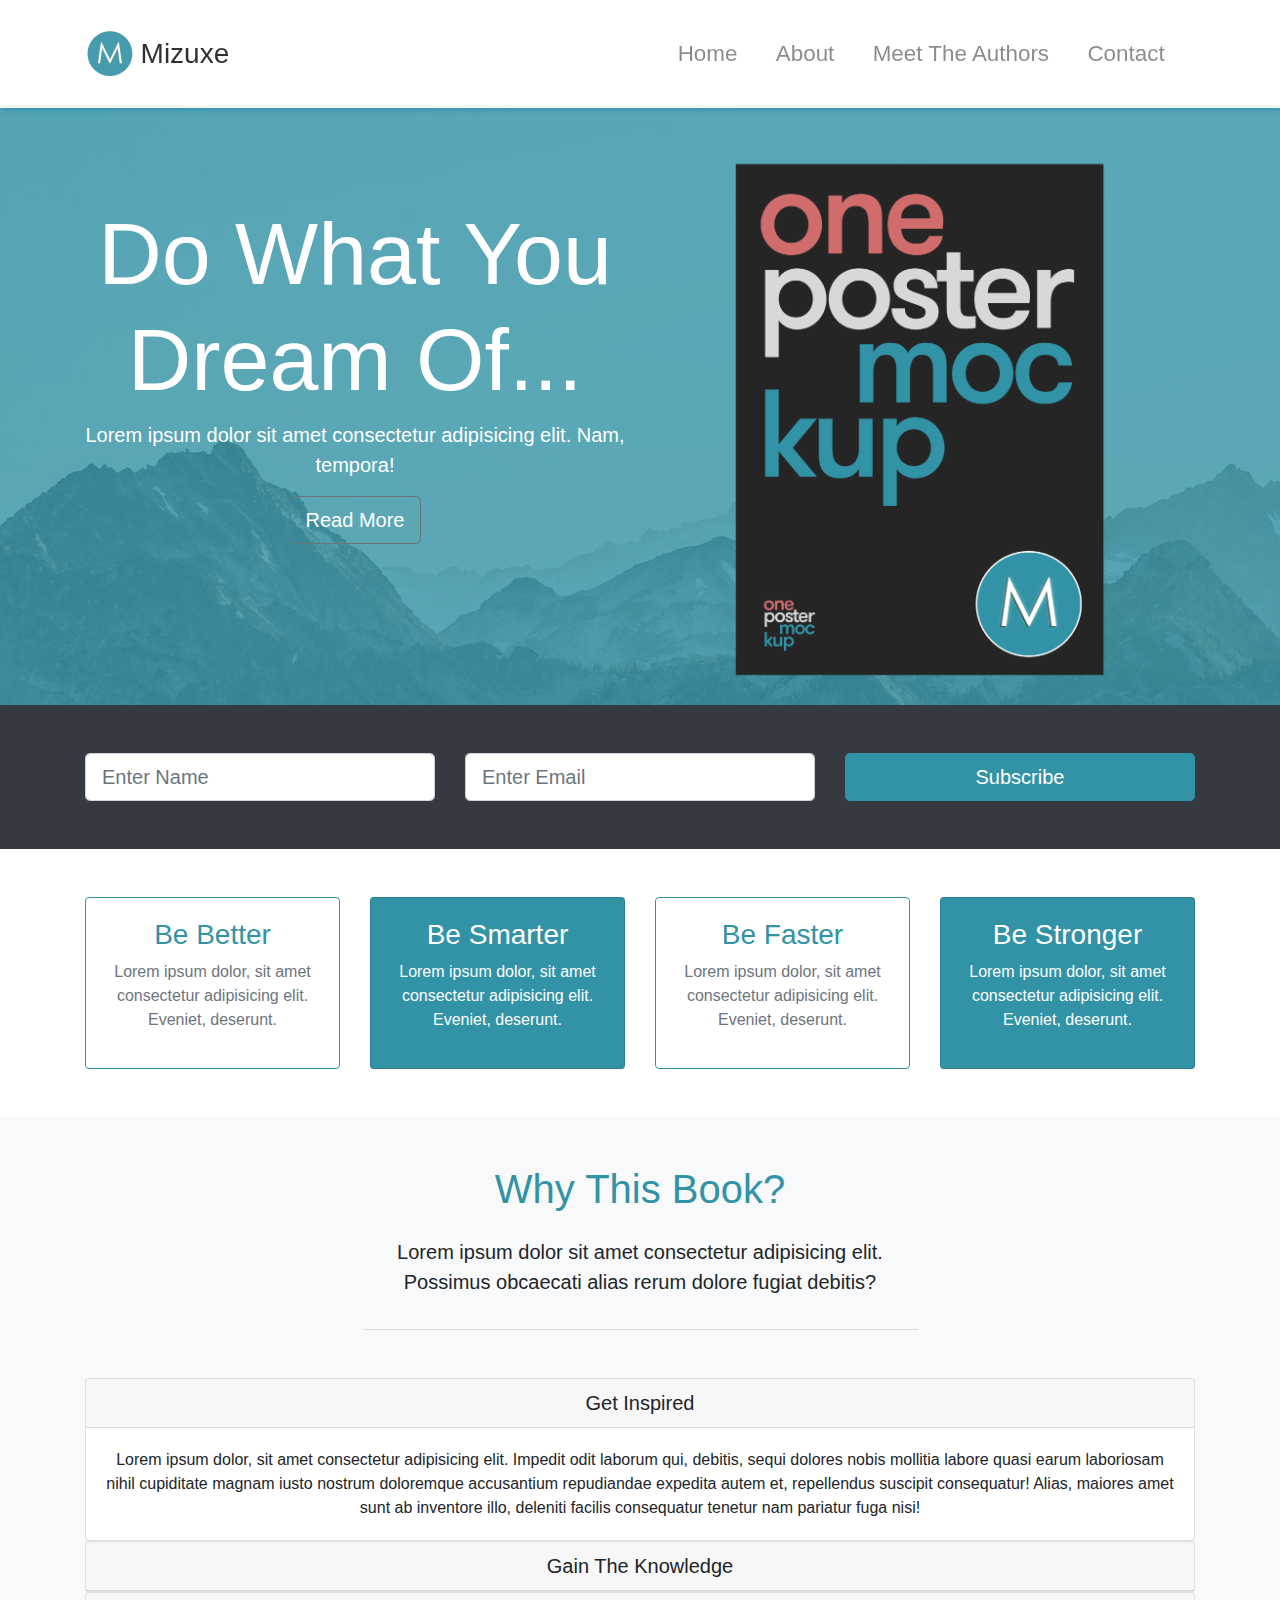
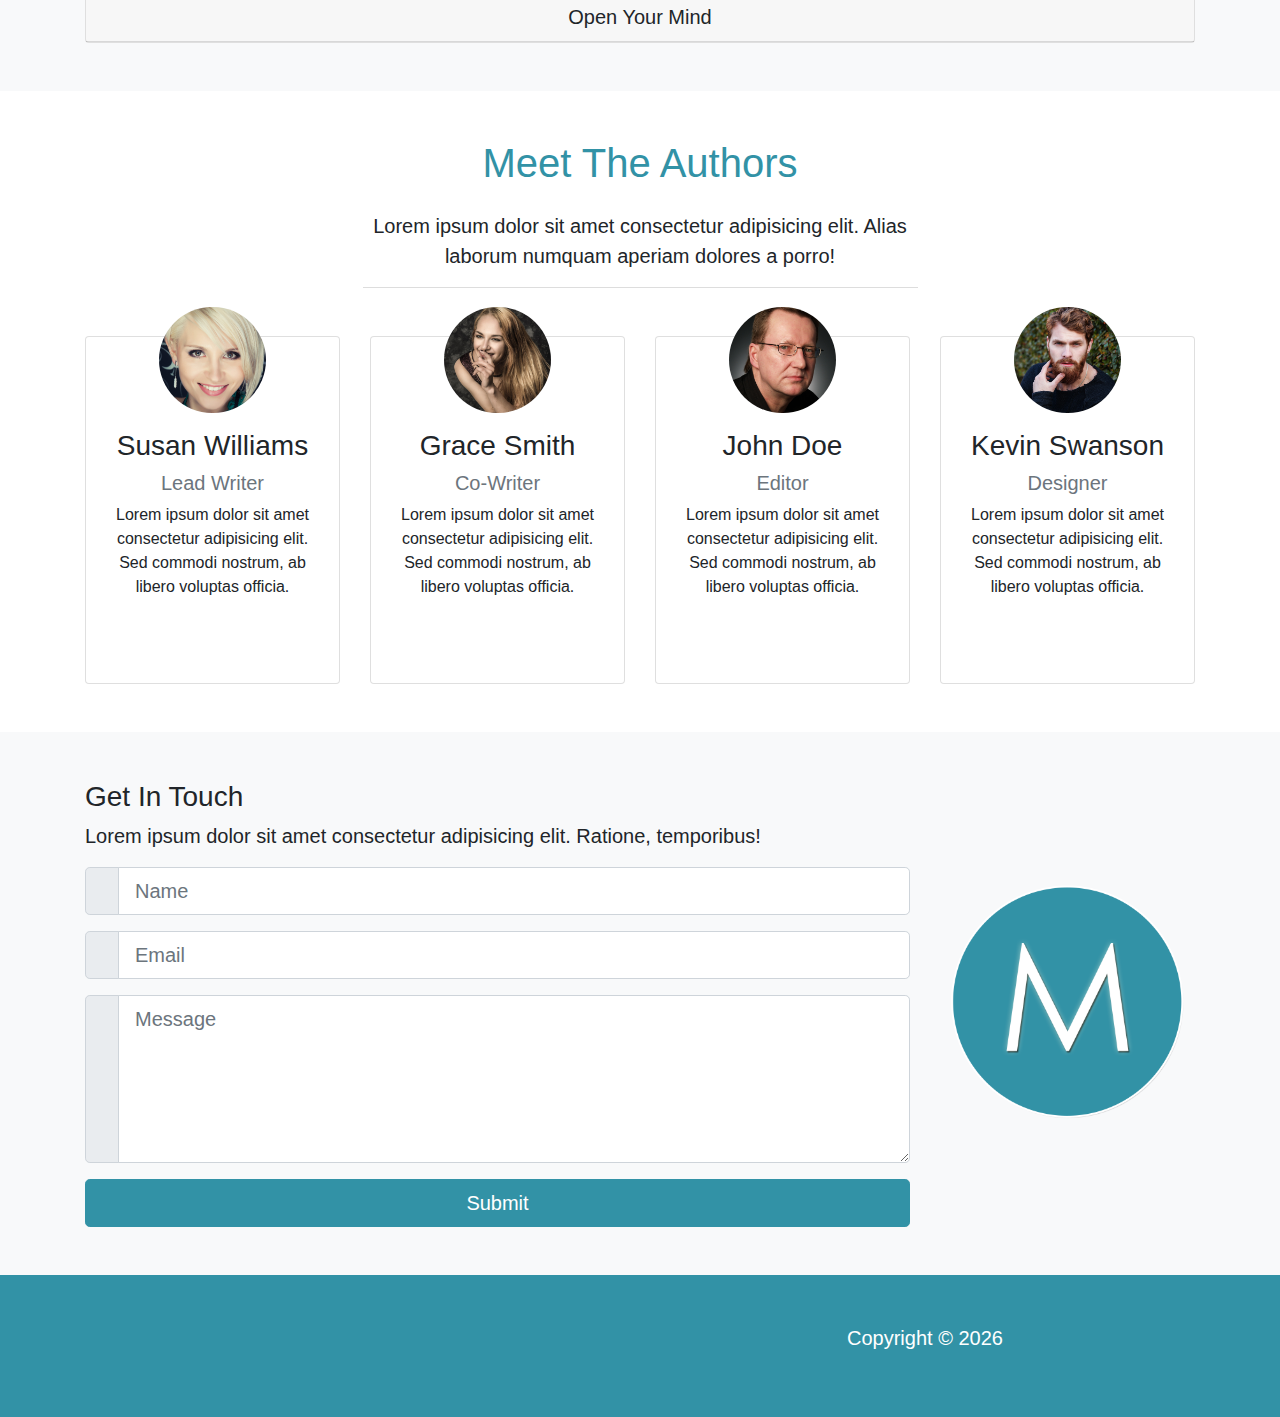
<file: mizuxe/index.html>
<!DOCTYPE html>
<html lang="en">

<head>
  <meta charset="UTF-8">
  <meta name="viewport" content="width=device-width, initial-scale=1.0">
  <meta http-equiv="X-UA-Compatible" content="ie=edge">
  <link rel="stylesheet" href="https://use.fontawesome.com/releases/v5.0.13/css/all.css" integrity="sha384-DNOHZ68U8hZfKXOrtjWvjxusGo9WQnrNx2sqG0tfsghAvtVlRW3tvkXWZh58N9jp"
    crossorigin="anonymous">
  <link rel="stylesheet" href="css/bootstrap.css">
  <link rel="stylesheet" href="css/style.css">
  <title>Bootstrap Theme</title>
</head>

<body id="home" data-spy="scroll" data-target="#main-nav">
  <nav class="navbar navbar-expand-md navbar-light fixed-top py-4" id="main-nav">
    <div class="container">
      <a href="#home" class="navbar-brand">
        <img src="img/mlogo.png" width="50" height="50" alt="">
        <h3 class="d-inline align-middle">Mizuxe</h3>
      </a>
      <button class="navbar-toggler" data-toggle="collapse" data-target="#navbarCollapse">
        <span class="navbar-toggler-icon"></span>
      </button>
      <div class="collapse navbar-collapse" id="navbarCollapse">
        <ul class="navbar-nav ml-auto">
          <li class="nav-item">
            <a href="#home" class="nav-link">Home</a>
          </li>
          <li class="nav-item">
            <a href="#about" class="nav-link">About</a>
          </li>
          <li class="nav-item">
            <a href="#authors" class="nav-link">Meet The Authors</a>
          </li>
          <li class="nav-item">
            <a href="#contact" class="nav-link">Contact</a>
          </li>
        </ul>
      </div>
    </div>
  </nav>

  <!-- SHOWCASE -->
  <section id="showcase" class="py-5">
    <div class="primary-overlay text-white">
      <div class="container">
        <div class="row">
          <div class="col-lg-6 text-center">
            <h1 class="display-2 mt-5 pt-5">
              Do What You Dream Of...
            </h1>
            <p class="lead">Lorem ipsum dolor sit amet consectetur adipisicing elit. Nam, tempora!</p>
            <a href="#" class="btn btn-outline-secondary btn-lg text-white">
              <i class="fas fa-arrow-right"></i> Read More
            </a>
          </div>
          <div class="col-lg-6">
            <img src="img/book.png" alt="" class="img-fluid d-none d-lg-block">
          </div>
        </div>
      </div>
    </div>
  </section>

  <!-- NEWSLETTER -->
  <section id="newsletter" class="bg-dark text-white py-5">
    <div class="container">
      <div class="row">
        <div class="col-md-4">
          <input type="text" class="form-control form-control-lg mb-resp" placeholder="Enter Name">
        </div>
        <div class="col-md-4">
          <input type="email" class="form-control form-control-lg mb-resp" placeholder="Enter Email">
        </div>
        <div class="col-md-4">
          <button class="btn btn-primary btn-lg btn-block">
            <i class="fas fa-envelope-open-o"></i> Subscribe
          </button>
        </div>
      </div>
    </div>
  </section>

  <!-- BOXES -->
  <section id="boxes" class="py-5">
    <div class="container">
      <div class="row">
        <div class="col-md-3">
          <div class="card text-center border-primary mb-resp">
            <div class="card-body">
              <h3 class="text-primary">Be Better</h3>
              <p class="text-muted">Lorem ipsum dolor, sit amet consectetur adipisicing elit. Eveniet, deserunt.</p>
            </div>
          </div>
        </div>
        <div class="col-md-3">
          <div class="card text-center bg-primary text-white mb-resp">
            <div class="card-body">
              <h3>Be Smarter</h3>
              <p>Lorem ipsum dolor, sit amet consectetur adipisicing elit. Eveniet, deserunt.</p>
            </div>
          </div>
        </div>
        <div class="col-md-3">
          <div class="card text-center border-primary mb-resp">
            <div class="card-body">
              <h3 class="text-primary">Be Faster</h3>
              <p class="text-muted">Lorem ipsum dolor, sit amet consectetur adipisicing elit. Eveniet, deserunt.</p>
            </div>
          </div>
        </div>
        <div class="col-md-3">
          <div class="card text-center bg-primary text-white">
            <div class="card-body">
              <h3>Be Stronger</h3>
              <p>Lorem ipsum dolor, sit amet consectetur adipisicing elit. Eveniet, deserunt.</p>
            </div>
          </div>
        </div>
      </div>
    </div>
  </section>

  <!-- ABOUT / WHY SECTION -->
  <section id="about" class="py-5 text-center bg-light">
    <div class="container">
      <div class="row">
        <div class="col">
          <div class="info-header mb-5">
            <h1 class="text-primary pb-3">
              Why This Book?
            </h1>
            <p class="lead pb-3">
              Lorem ipsum dolor sit amet consectetur adipisicing elit. Possimus obcaecati alias rerum dolore fugiat debitis?
            </p>
          </div>

          <!-- ACCORDION -->
          <div id="accordion">
            <div class="card">
              <div class="card-header">
                <h5 class="mb-0">
                  <div href="#collapse1" data-toggle="collapse" data-parent="#accordion">
                    <i class="fas fa-arrow-circle-down"></i> Get Inspired
                  </div>
                </h5>
              </div>

              <div id="collapse1" class="collapse show">
                <div class="card-body">
                  Lorem ipsum dolor, sit amet consectetur adipisicing elit. Impedit odit laborum qui, debitis, sequi dolores nobis mollitia
                  labore quasi earum laboriosam nihil cupiditate magnam iusto nostrum doloremque accusantium repudiandae
                  expedita autem et, repellendus suscipit consequatur! Alias, maiores amet sunt ab inventore illo, deleniti
                  facilis consequatur tenetur nam pariatur fuga nisi!
                </div>
              </div>
            </div>

            <div class="card">
              <div class="card-header">
                <h5 class="mb-0">
                  <div href="#collapse2" data-toggle="collapse" data-parent="#accordion">
                    <i class="fas fa-arrow-circle-down"></i> Gain The Knowledge
                  </div>
                </h5>
              </div>

              <div id="collapse2" class="collapse">
                <div class="card-body">
                  Lorem ipsum dolor, sit amet consectetur adipisicing elit. Impedit odit laborum qui, debitis, sequi dolores nobis mollitia
                  labore quasi earum laboriosam nihil cupiditate magnam iusto nostrum doloremque accusantium repudiandae
                  expedita autem et, repellendus suscipit consequatur! Alias, maiores amet sunt ab inventore illo, deleniti
                  facilis consequatur tenetur nam pariatur fuga nisi!
                </div>
              </div>
            </div>

            <div class="card">
              <div class="card-header">
                <h5 class="mb-0">
                  <div href="#collapse3" data-toggle="collapse" data-parent="#accordion">
                    <i class="fas fa-arrow-circle-down"></i> Open Your Mind
                  </div>
                </h5>
              </div>

              <div id="collapse3" class="collapse">
                <div class="card-body">
                  Lorem ipsum dolor, sit amet consectetur adipisicing elit. Impedit odit laborum qui, debitis, sequi dolores nobis mollitia
                  labore quasi earum laboriosam nihil cupiditate magnam iusto nostrum doloremque accusantium repudiandae
                  expedita autem et, repellendus suscipit consequatur! Alias, maiores amet sunt ab inventore illo, deleniti
                  facilis consequatur tenetur nam pariatur fuga nisi!
                </div>
              </div>
            </div>
          </div>
        </div>
      </div>
    </div>
  </section>

  <!-- AUTHORS -->
  <section id="authors" class="my-5 text-center">
    <div class="container">
      <div class="row">
        <div class="col">
          <div class="info-header mb-5">
            <h1 class="text-primary pb-3">
              Meet The Authors
            </h1>
            <p class="lead">
              Lorem ipsum dolor sit amet consectetur adipisicing elit. Alias laborum numquam aperiam dolores a porro!
            </p>
          </div>
        </div>
      </div>

      <div class="row">
        <div class="col-lg-3 col-md-6">
          <div class="card">
            <div class="card-body">
              <img src="img/person1.jpg" alt="" class="img-fluid rounded-circle w-50 mb-3">
              <h3>Susan Williams</h3>
              <h5 class="text-muted">Lead Writer</h5>
              <p>Lorem ipsum dolor sit amet consectetur adipisicing elit. Sed commodi nostrum, ab libero voluptas officia.</p>
              <div class="d-flex justify-content-center">
                <div class="p-4">
                  <a href="http://facebook.com">
                    <i class="fab fa-facebook"></i>
                  </a>
                </div>
                <div class="p-4">
                  <a href="http://twitter.com">
                    <i class="fab fa-twitter"></i>
                  </a>
                </div>
                <div class="p-4">
                  <a href="http://instagram.com">
                    <i class="fab fa-instagram"></i>
                  </a>
                </div>

              </div>
            </div>
          </div>
        </div>

        <div class="col-lg-3 col-md-6">
          <div class="card">
            <div class="card-body">
              <img src="img/person2.jpg" alt="" class="img-fluid rounded-circle w-50 mb-3">
              <h3>Grace Smith</h3>
              <h5 class="text-muted">Co-Writer</h5>
              <p>Lorem ipsum dolor sit amet consectetur adipisicing elit. Sed commodi nostrum, ab libero voluptas officia.</p>
              <div class="d-flex justify-content-center">
                <div class="p-4">
                  <a href="http://facebook.com">
                    <i class="fab fa-facebook"></i>
                  </a>
                </div>
                <div class="p-4">
                  <a href="http://twitter.com">
                    <i class="fab fa-twitter"></i>
                  </a>
                </div>
                <div class="p-4">
                  <a href="http://instagram.com">
                    <i class="fab fa-instagram"></i>
                  </a>
                </div>

              </div>
            </div>
          </div>
        </div>

        <div class="col-lg-3 col-md-6">
          <div class="card">
            <div class="card-body">
              <img src="img/person3.jpg" alt="" class="img-fluid rounded-circle w-50 mb-3">
              <h3>John Doe</h3>
              <h5 class="text-muted">Editor</h5>
              <p>Lorem ipsum dolor sit amet consectetur adipisicing elit. Sed commodi nostrum, ab libero voluptas officia.</p>
              <div class="d-flex justify-content-center">
                <div class="p-4">
                  <a href="http://facebook.com">
                    <i class="fab fa-facebook"></i>
                  </a>
                </div>
                <div class="p-4">
                  <a href="http://twitter.com">
                    <i class="fab fa-twitter"></i>
                  </a>
                </div>
                <div class="p-4">
                  <a href="http://instagram.com">
                    <i class="fab fa-instagram"></i>
                  </a>
                </div>

              </div>
            </div>
          </div>
        </div>

        <div class="col-lg-3 col-md-6">
          <div class="card">
            <div class="card-body">
              <img src="img/person4.jpg" alt="" class="img-fluid rounded-circle w-50 mb-3">
              <h3>Kevin Swanson</h3>
              <h5 class="text-muted">Designer</h5>
              <p>Lorem ipsum dolor sit amet consectetur adipisicing elit. Sed commodi nostrum, ab libero voluptas officia.</p>
              <div class="d-flex justify-content-center">
                <div class="p-4">
                  <a href="http://facebook.com">
                    <i class="fab fa-facebook"></i>
                  </a>
                </div>
                <div class="p-4">
                  <a href="http://twitter.com">
                    <i class="fab fa-twitter"></i>
                  </a>
                </div>
                <div class="p-4">
                  <a href="http://instagram.com">
                    <i class="fab fa-instagram"></i>
                  </a>
                </div>

              </div>
            </div>
          </div>
        </div>
      </div>
    </div>
  </section>

  <!-- CONTACT -->
  <section id="contact" class="bg-light py-5">
    <div class="container">
      <div class="row">
        <div class="col-lg-9">
          <h3>Get In Touch</h3>
          <p class="lead">Lorem ipsum dolor sit amet consectetur adipisicing elit. Ratione, temporibus!</p>
          <form>
            <div class="input-group input-group-lg mb-3">
              <div class="input-group-prepend">
                <span class="input-group-text">
                  <i class="fas fa-user"></i>
                </span>
              </div>
              <input type="text" class="form-control" placeholder="Name">
            </div>

            <div class="input-group input-group-lg mb-3">
              <div class="input-group-prepend">
                <span class="input-group-text">
                  <i class="fas fa-envelope"></i>
                </span>
              </div>
              <input type="text" class="form-control" placeholder="Email">
            </div>

            <div class="input-group input-group-lg mb-3">
              <div class="input-group-prepend">
                <span class="input-group-text">
                  <i class="fas fa-pencil-alt"></i>
                </span>
              </div>
              <textarea class="form-control" placeholder="Message" rows="5"></textarea>
            </div>

            <input type="submit" value="Submit" class="btn btn-primary btn-block btn-lg">
          </form>
        </div>

        <div class="col-lg-3 align-self-center">
          <img src="img/mlogo.png" alt="" class="img-fluid">
        </div>
      </div>
    </div>
  </section>

  <!-- FOOTER -->
  <footer id="main-footer" class="py-5 bg-primary text-white">
    <div class="container">
      <div class="row text-center">
        <div class="col-md-6 ml-auto">
          <p class="lead">
            Copyright &copy;
            <span id="year"></span>
          </p>
        </div>
      </div>
    </div>
  </footer>


  <script src="http://code.jquery.com/jquery-3.3.1.min.js" integrity="sha256-FgpCb/KJQlLNfOu91ta32o/NMZxltwRo8QtmkMRdAu8="
    crossorigin="anonymous"></script>
  <script src="https://cdnjs.cloudflare.com/ajax/libs/popper.js/1.14.3/umd/popper.min.js" integrity="sha384-ZMP7rVo3mIykV+2+9J3UJ46jBk0WLaUAdn689aCwoqbBJiSnjAK/l8WvCWPIPm49"
    crossorigin="anonymous"></script>
  <script src="https://stackpath.bootstrapcdn.com/bootstrap/4.1.1/js/bootstrap.min.js" integrity="sha384-smHYKdLADwkXOn1EmN1qk/HfnUcbVRZyYmZ4qpPea6sjB/pTJ0euyQp0Mk8ck+5T"
    crossorigin="anonymous"></script>

  <script>
    // Get the current year for the copyright
    $('#year').text(new Date().getFullYear());

    // Init Scrollspy
    $('body').scrollspy({ target: '#main-nav' });

    // Smooth Scrolling
    $("#main-nav a").on('click', function (event) {
      if (this.hash !== "") {
        event.preventDefault();

        const hash = this.hash;

        $('html, body').animate({
          scrollTop: $(hash).offset().top
        }, 800, function () {

          window.location.hash = hash;
        });
      }
    });
  </script>
</body>

</html>
</file>
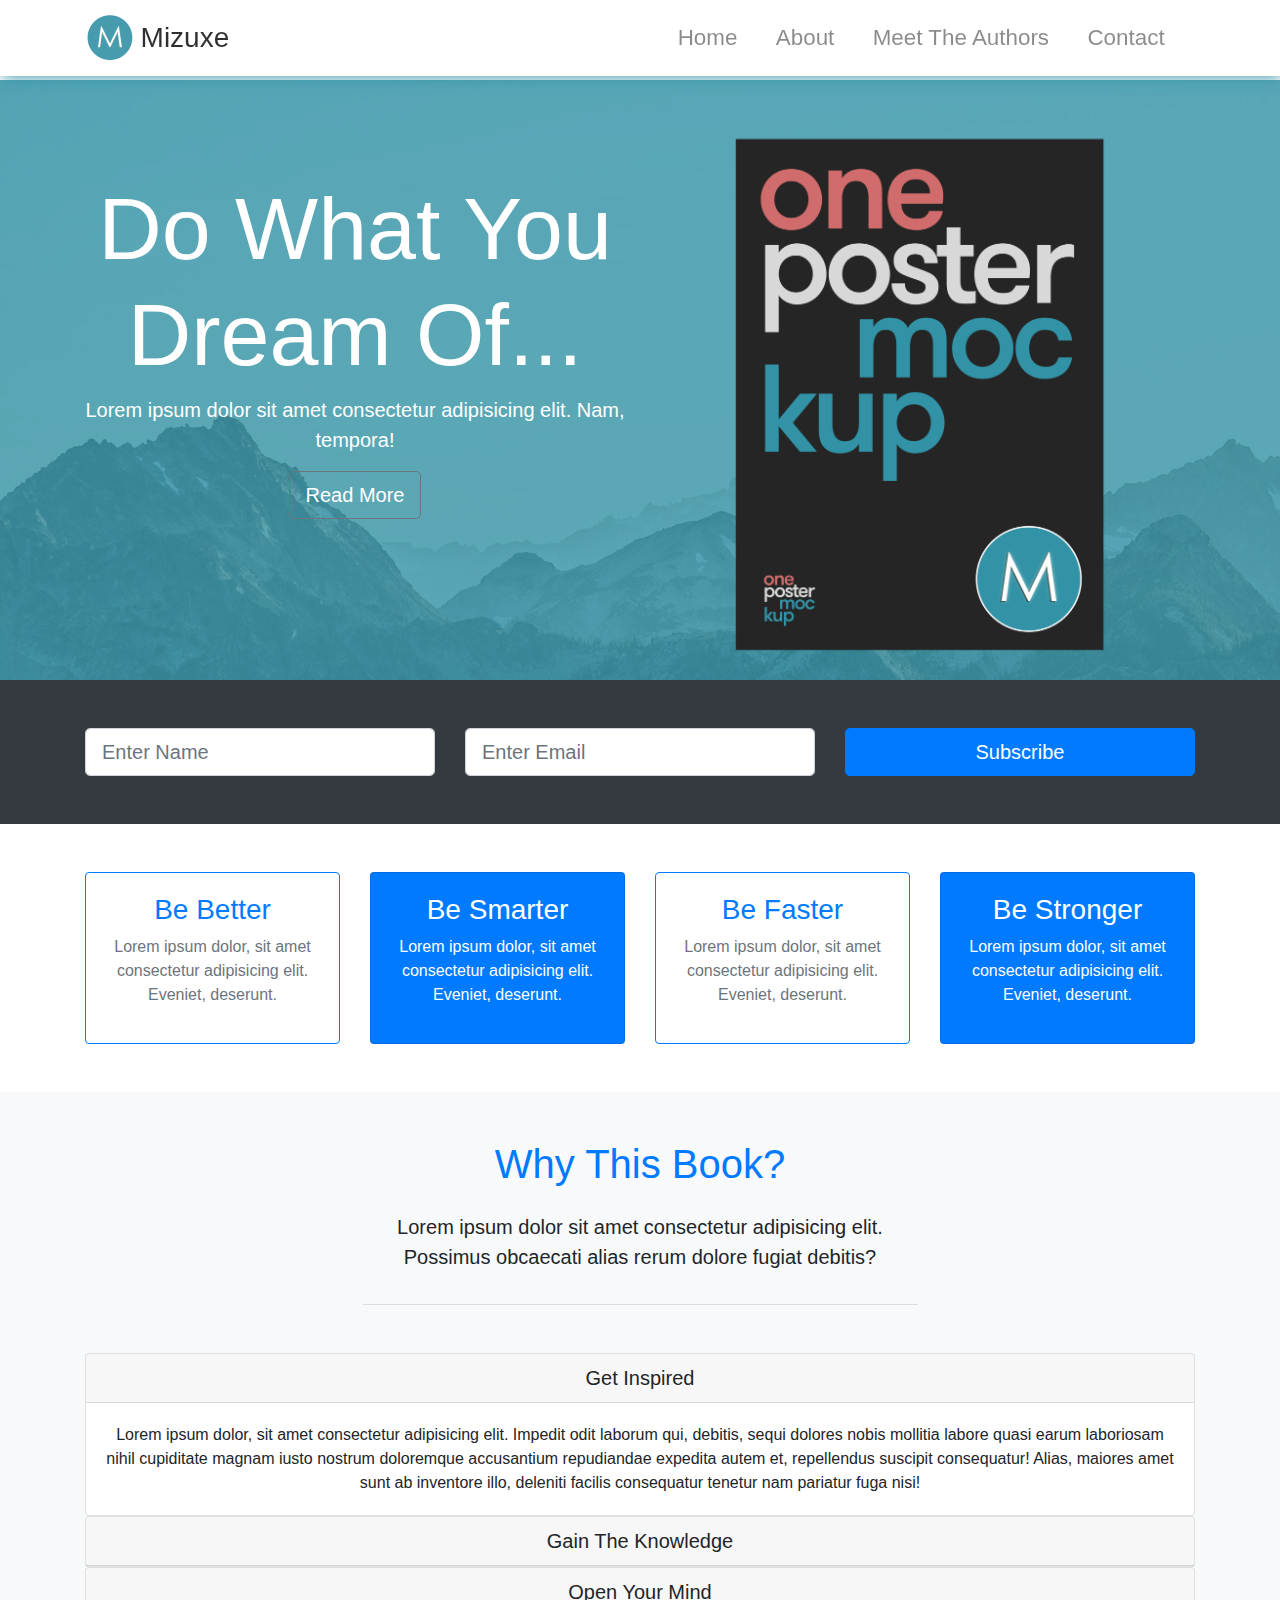
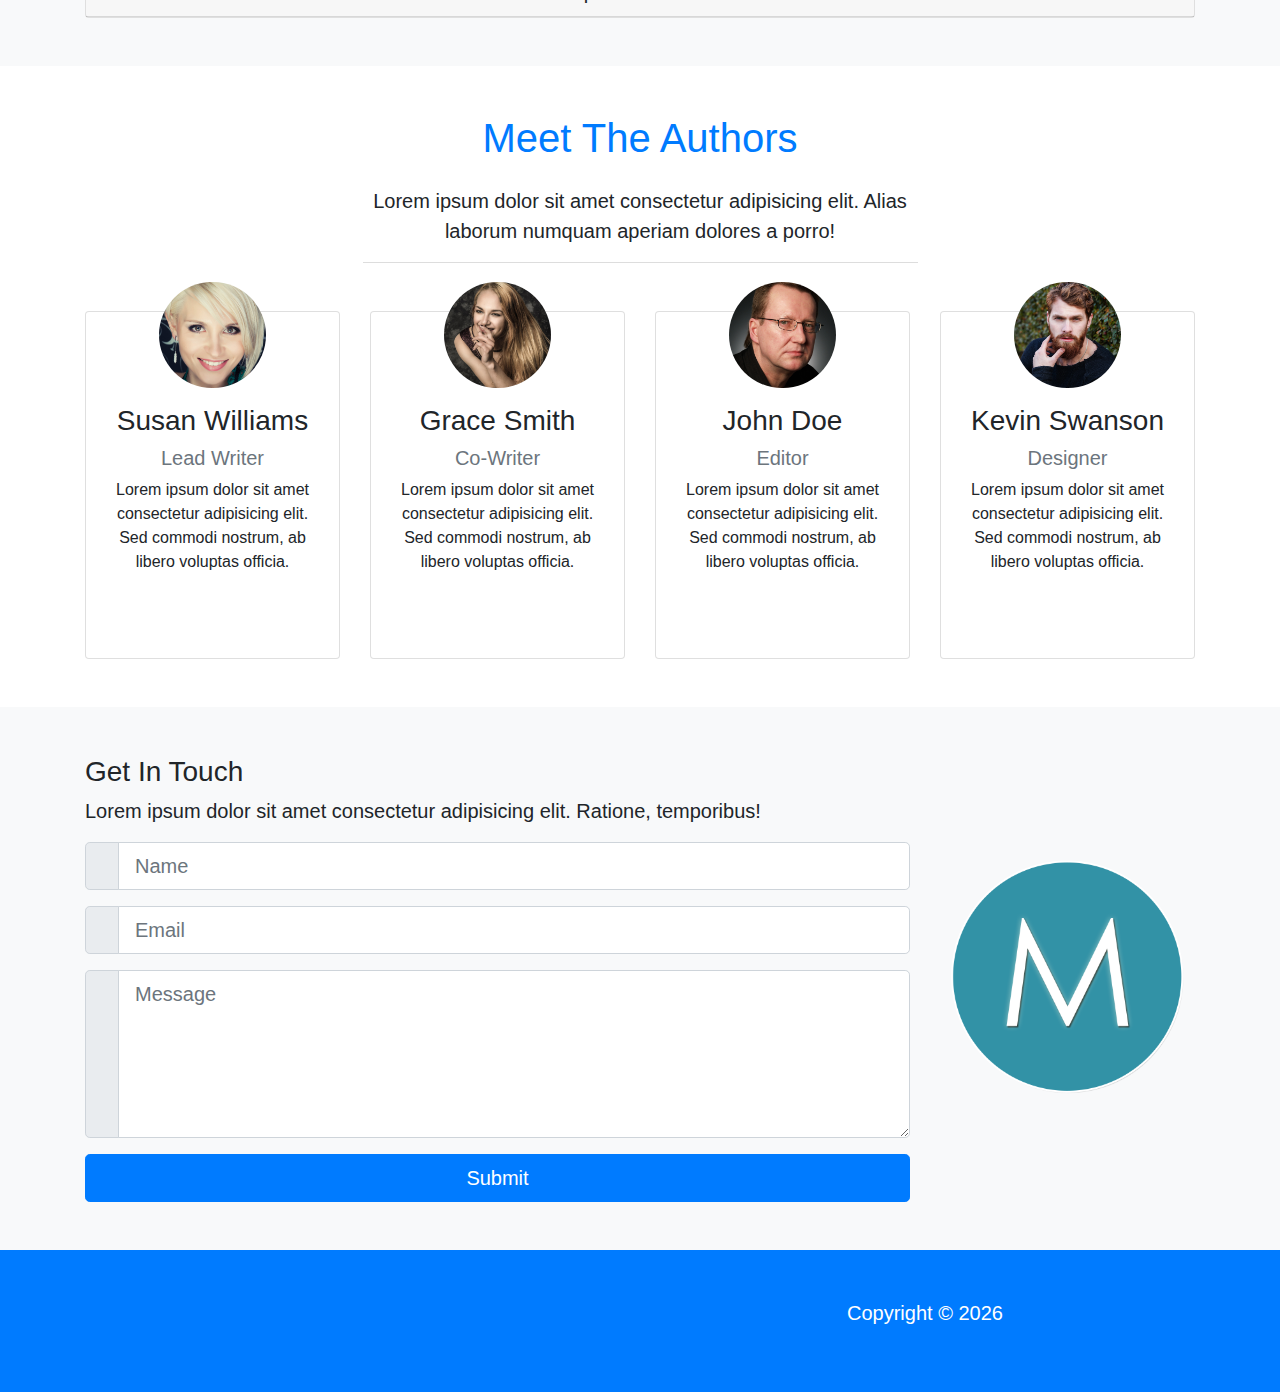
<file: mizuxe_learn/index.html>
<!DOCTYPE html>
<html lang="en">
  <head>
    <meta charset="UTF-8" />
    <meta name="viewport" content="width=device-width, initial-scale=1.0" />
    <meta http-equiv="X-UA-Compatible" content="ie=edge" />
    <link
      rel="stylesheet"
      href="https://use.fontawesome.com/releases/v5.0.13/css/all.css"
      integrity="sha384-DNOHZ68U8hZfKXOrtjWvjxusGo9WQnrNx2sqG0tfsghAvtVlRW3tvkXWZh58N9jp"
      crossorigin="anonymous"
    />
    <link rel="stylesheet" href="css/bootstrap.css" />
    <link rel="stylesheet" href="css/style.css" />
    <title>Bootstrap Theme</title>
  </head>

  <body id="home" data-spy="scroll" data-target="#main-nav">
    <nav class="navbar navbar-expand-md navbar-light fixed-top " id="main-nav">
      <div class="container">
        <a href="#home" class="navbar-brand">
          <img src="img/mlogo.png" width="50" height="50" alt="" />
          <h3 class="d-inline align-middle">Mizuxe</h3>
        </a>
        <button
          class="navbar-toggler"
          data-toggle="collapse"
          data-target="#navbarCollapse"
        >
          <span class="navbar-toggler-icon"></span>
        </button>
        <div class="collapse navbar-collapse" id="navbarCollapse">
          <ul class="navbar-nav ml-auto">
            <li class="nav-item">
              <a href="#home" class="nav-link">Home</a>
            </li>
            <li class="nav-item">
              <a href="#about" class="nav-link">About</a>
            </li>
            <li class="nav-item">
              <a href="#authors" class="nav-link">Meet The Authors</a>
            </li>
            <li class="nav-item">
              <a href="#contact" class="nav-link">Contact</a>
            </li>
          </ul>
        </div>
      </div>
    </nav>

    <!-- SHOWCASE -->
    <section id="showcase" class="py-5">
      <div class="primary-overlay text-white">
        <div class="container">
          <div class="row">
            <div class="col-lg-6 text-center">
              <h1 class="display-2 mt-5 pt-5">
                Do What You Dream Of...
              </h1>
              <p class="lead">
                Lorem ipsum dolor sit amet consectetur adipisicing elit. Nam,
                tempora!
              </p>
              <a href="#" class="btn btn-outline-secondary btn-lg text-white">
                <i class="fas fa-arrow-right"></i> Read More
              </a>
            </div>
            <div class="col-lg-6">
              <img
                src="img/book.png"
                alt=""
                class="img-fluid d-none d-lg-block"
              />
            </div>
          </div>
        </div>
      </div>
    </section>

    <!-- NEWSLETTER -->
    <section id="newsletter" class="bg-dark text-white py-5">
      <div class="container">
        <div class="row">
          <div class="col-md-4">
            <input
              type="text"
              class="form-control form-control-lg mb-resp"
              placeholder="Enter Name"
            />
          </div>
          <div class="col-md-4">
            <input
              type="email"
              class="form-control form-control-lg mb-resp"
              placeholder="Enter Email"
            />
          </div>
          <div class="col-md-4">
            <button class="btn btn-primary btn-lg btn-block">
              <i class="fas fa-envelope-open-o"></i> Subscribe
            </button>
          </div>
        </div>
      </div>
    </section>

    <!-- BOXES -->
    <section id="boxes" class="py-5">
      <div class="container">
        <div class="row">
          <div class="col-md-3">
            <div class="card text-center border-primary mb-resp">
              <div class="card-body">
                <h3 class="text-primary">Be Better</h3>
                <p class="text-muted">
                  Lorem ipsum dolor, sit amet consectetur adipisicing elit.
                  Eveniet, deserunt.
                </p>
              </div>
            </div>
          </div>
          <div class="col-md-3">
            <div class="card text-center bg-primary text-white mb-resp">
              <div class="card-body">
                <h3>Be Smarter</h3>
                <p>
                  Lorem ipsum dolor, sit amet consectetur adipisicing elit.
                  Eveniet, deserunt.
                </p>
              </div>
            </div>
          </div>
          <div class="col-md-3">
            <div class="card text-center border-primary mb-resp">
              <div class="card-body">
                <h3 class="text-primary">Be Faster</h3>
                <p class="text-muted">
                  Lorem ipsum dolor, sit amet consectetur adipisicing elit.
                  Eveniet, deserunt.
                </p>
              </div>
            </div>
          </div>
          <div class="col-md-3">
            <div class="card text-center bg-primary text-white">
              <div class="card-body">
                <h3>Be Stronger</h3>
                <p>
                  Lorem ipsum dolor, sit amet consectetur adipisicing elit.
                  Eveniet, deserunt.
                </p>
              </div>
            </div>
          </div>
        </div>
      </div>
    </section>

    <!-- ABOUT / WHY SECTION -->
    <section id="about" class="py-5 text-center bg-light">
      <div class="container">
        <div class="row">
          <div class="col">
            <div class="info-header mb-5">
              <h1 class="text-primary pb-3">
                Why This Book?
              </h1>
              <p class="lead pb-3">
                Lorem ipsum dolor sit amet consectetur adipisicing elit.
                Possimus obcaecati alias rerum dolore fugiat debitis?
              </p>
            </div>

            <!-- ACCORDION -->
            <div id="accordion">
              <div class="card">
                <div class="card-header">
                  <h5 class="mb-0">
                    <div
                      href="#collapse1"
                      data-toggle="collapse"
                      data-parent="#accordion"
                    >
                      <i class="fas fa-arrow-circle-down"></i> Get Inspired
                    </div>
                  </h5>
                </div>

                <div id="collapse1" class="collapse show">
                  <div class="card-body">
                    Lorem ipsum dolor, sit amet consectetur adipisicing elit.
                    Impedit odit laborum qui, debitis, sequi dolores nobis
                    mollitia labore quasi earum laboriosam nihil cupiditate
                    magnam iusto nostrum doloremque accusantium repudiandae
                    expedita autem et, repellendus suscipit consequatur! Alias,
                    maiores amet sunt ab inventore illo, deleniti facilis
                    consequatur tenetur nam pariatur fuga nisi!
                  </div>
                </div>
              </div>

              <div class="card">
                <div class="card-header">
                  <h5 class="mb-0">
                    <div
                      href="#collapse2"
                      data-toggle="collapse"
                      data-parent="#accordion"
                    >
                      <i class="fas fa-arrow-circle-down"></i> Gain The
                      Knowledge
                    </div>
                  </h5>
                </div>

                <div id="collapse2" class="collapse">
                  <div class="card-body">
                    Lorem ipsum dolor, sit amet consectetur adipisicing elit.
                    Impedit odit laborum qui, debitis, sequi dolores nobis
                    mollitia labore quasi earum laboriosam nihil cupiditate
                    magnam iusto nostrum doloremque accusantium repudiandae
                    expedita autem et, repellendus suscipit consequatur! Alias,
                    maiores amet sunt ab inventore illo, deleniti facilis
                    consequatur tenetur nam pariatur fuga nisi!
                  </div>
                </div>
              </div>

              <div class="card">
                <div class="card-header">
                  <h5 class="mb-0">
                    <div
                      href="#collapse3"
                      data-toggle="collapse"
                      data-parent="#accordion"
                    >
                      <i class="fas fa-arrow-circle-down"></i> Open Your Mind
                    </div>
                  </h5>
                </div>

                <div id="collapse3" class="collapse">
                  <div class="card-body">
                    Lorem ipsum dolor, sit amet consectetur adipisicing elit.
                    Impedit odit laborum qui, debitis, sequi dolores nobis
                    mollitia labore quasi earum laboriosam nihil cupiditate
                    magnam iusto nostrum doloremque accusantium repudiandae
                    expedita autem et, repellendus suscipit consequatur! Alias,
                    maiores amet sunt ab inventore illo, deleniti facilis
                    consequatur tenetur nam pariatur fuga nisi!
                  </div>
                </div>
              </div>
            </div>
          </div>
        </div>
      </div>
    </section>

    <!-- AUTHORS -->
    <section id="authors" class="my-5 text-center">
      <div class="container">
        <div class="row">
          <div class="col">
            <div class="info-header mb-5">
              <h1 class="text-primary pb-3">
                Meet The Authors
              </h1>
              <p class="lead">
                Lorem ipsum dolor sit amet consectetur adipisicing elit. Alias
                laborum numquam aperiam dolores a porro!
              </p>
            </div>
          </div>
        </div>

        <div class="row">
          <div class="col-lg-3 col-md-6">
            <div class="card">
              <div class="card-body">
                <img
                  src="img/person1.jpg"
                  alt=""
                  class="img-fluid rounded-circle w-50 mb-3"
                />
                <h3>Susan Williams</h3>
                <h5 class="text-muted">Lead Writer</h5>
                <p>
                  Lorem ipsum dolor sit amet consectetur adipisicing elit. Sed
                  commodi nostrum, ab libero voluptas officia.
                </p>
                <div class="d-flex justify-content-center">
                  <div class="p-4">
                    <a href="http://facebook.com">
                      <i class="fab fa-facebook"></i>
                    </a>
                  </div>
                  <div class="p-4">
                    <a href="http://twitter.com">
                      <i class="fab fa-twitter"></i>
                    </a>
                  </div>
                  <div class="p-4">
                    <a href="http://instagram.com">
                      <i class="fab fa-instagram"></i>
                    </a>
                  </div>
                </div>
              </div>
            </div>
          </div>

          <div class="col-lg-3 col-md-6">
            <div class="card">
              <div class="card-body">
                <img
                  src="img/person2.jpg"
                  alt=""
                  class="img-fluid rounded-circle w-50 mb-3"
                />
                <h3>Grace Smith</h3>
                <h5 class="text-muted">Co-Writer</h5>
                <p>
                  Lorem ipsum dolor sit amet consectetur adipisicing elit. Sed
                  commodi nostrum, ab libero voluptas officia.
                </p>
                <div class="d-flex justify-content-center">
                  <div class="p-4">
                    <a href="http://facebook.com">
                      <i class="fab fa-facebook"></i>
                    </a>
                  </div>
                  <div class="p-4">
                    <a href="http://twitter.com">
                      <i class="fab fa-twitter"></i>
                    </a>
                  </div>
                  <div class="p-4">
                    <a href="http://instagram.com">
                      <i class="fab fa-instagram"></i>
                    </a>
                  </div>
                </div>
              </div>
            </div>
          </div>

          <div class="col-lg-3 col-md-6">
            <div class="card">
              <div class="card-body">
                <img
                  src="img/person3.jpg"
                  alt=""
                  class="img-fluid rounded-circle w-50 mb-3"
                />
                <h3>John Doe</h3>
                <h5 class="text-muted">Editor</h5>
                <p>
                  Lorem ipsum dolor sit amet consectetur adipisicing elit. Sed
                  commodi nostrum, ab libero voluptas officia.
                </p>
                <div class="d-flex justify-content-center">
                  <div class="p-4">
                    <a href="http://facebook.com">
                      <i class="fab fa-facebook"></i>
                    </a>
                  </div>
                  <div class="p-4">
                    <a href="http://twitter.com">
                      <i class="fab fa-twitter"></i>
                    </a>
                  </div>
                  <div class="p-4">
                    <a href="http://instagram.com">
                      <i class="fab fa-instagram"></i>
                    </a>
                  </div>
                </div>
              </div>
            </div>
          </div>

          <div class="col-lg-3 col-md-6">
            <div class="card">
              <div class="card-body">
                <img
                  src="img/person4.jpg"
                  alt=""
                  class="img-fluid rounded-circle w-50 mb-3"
                />
                <h3>Kevin Swanson</h3>
                <h5 class="text-muted">Designer</h5>
                <p>
                  Lorem ipsum dolor sit amet consectetur adipisicing elit. Sed
                  commodi nostrum, ab libero voluptas officia.
                </p>
                <div class="d-flex justify-content-center">
                  <div class="p-4">
                    <a href="http://facebook.com">
                      <i class="fab fa-facebook"></i>
                    </a>
                  </div>
                  <div class="p-4">
                    <a href="http://twitter.com">
                      <i class="fab fa-twitter"></i>
                    </a>
                  </div>
                  <div class="p-4">
                    <a href="http://instagram.com">
                      <i class="fab fa-instagram"></i>
                    </a>
                  </div>
                </div>
              </div>
            </div>
          </div>
        </div>
      </div>
    </section>

    <!-- CONTACT -->
    <section id="contact" class="bg-light py-5">
      <div class="container">
        <div class="row">
          <div class="col-lg-9">
            <h3>Get In Touch</h3>
            <p class="lead">
              Lorem ipsum dolor sit amet consectetur adipisicing elit. Ratione,
              temporibus!
            </p>
            <form>
              <div class="input-group input-group-lg mb-3">
                <div class="input-group-prepend">
                  <span class="input-group-text">
                    <i class="fas fa-user"></i>
                  </span>
                </div>
                <input type="text" class="form-control" placeholder="Name" />
              </div>

              <div class="input-group input-group-lg mb-3">
                <div class="input-group-prepend">
                  <span class="input-group-text">
                    <i class="fas fa-envelope"></i>
                  </span>
                </div>
                <input type="text" class="form-control" placeholder="Email" />
              </div>

              <div class="input-group input-group-lg mb-3">
                <div class="input-group-prepend">
                  <span class="input-group-text">
                    <i class="fas fa-pencil-alt"></i>
                  </span>
                </div>
                <textarea
                  class="form-control"
                  placeholder="Message"
                  rows="5"
                ></textarea>
              </div>

              <input
                type="submit"
                value="Submit"
                class="btn btn-primary btn-block btn-lg"
              />
            </form>
          </div>

          <div class="col-lg-3 align-self-center">
            <img src="img/mlogo.png" alt="" class="img-fluid" />
          </div>
        </div>
      </div>
    </section>
    <!-- FOOTER -->
    <footer id="main-footer" class="py-5 bg-primary text-white">
      <div class="container">
        <div class="row text-center">
          <div class="col-md-6 ml-auto">
            <p class="lead">
              Copyright &copy;
              <span id="year"></span>
            </p>
          </div>
        </div>
      </div>
    </footer>

    <script
      src="http://code.jquery.com/jquery-3.3.1.min.js"
      integrity="sha256-FgpCb/KJQlLNfOu91ta32o/NMZxltwRo8QtmkMRdAu8="
      crossorigin="anonymous"
    ></script>
    <script
      src="https://cdnjs.cloudflare.com/ajax/libs/popper.js/1.14.3/umd/popper.min.js"
      integrity="sha384-ZMP7rVo3mIykV+2+9J3UJ46jBk0WLaUAdn689aCwoqbBJiSnjAK/l8WvCWPIPm49"
      crossorigin="anonymous"
    ></script>
    <script
      src="https://stackpath.bootstrapcdn.com/bootstrap/4.1.1/js/bootstrap.min.js"
      integrity="sha384-smHYKdLADwkXOn1EmN1qk/HfnUcbVRZyYmZ4qpPea6sjB/pTJ0euyQp0Mk8ck+5T"
      crossorigin="anonymous"
    ></script>
    <script src="https://unpkg.com/aos@2.3.1/dist/aos.js"></script>

    <script>
      AOS.init();
    </script>
    <script>
      // Get the current year for the copyright
      $('#year').text(new Date().getFullYear());

      // Init Scrollspy
      $('body').scrollspy({ target: '#main-nav' });

      // Smooth Scrolling
      $('#main-nav a').on('click', function(event) {
        if (this.hash !== '') {
          event.preventDefault();

          const hash = this.hash;

          $('html, body').animate(
            {
              scrollTop: $(hash).offset().top
            },
            800,
            function() {
              window.location.hash = hash;
            }
          );
        }
      });
    </script>
  </body>
</html>
</file>
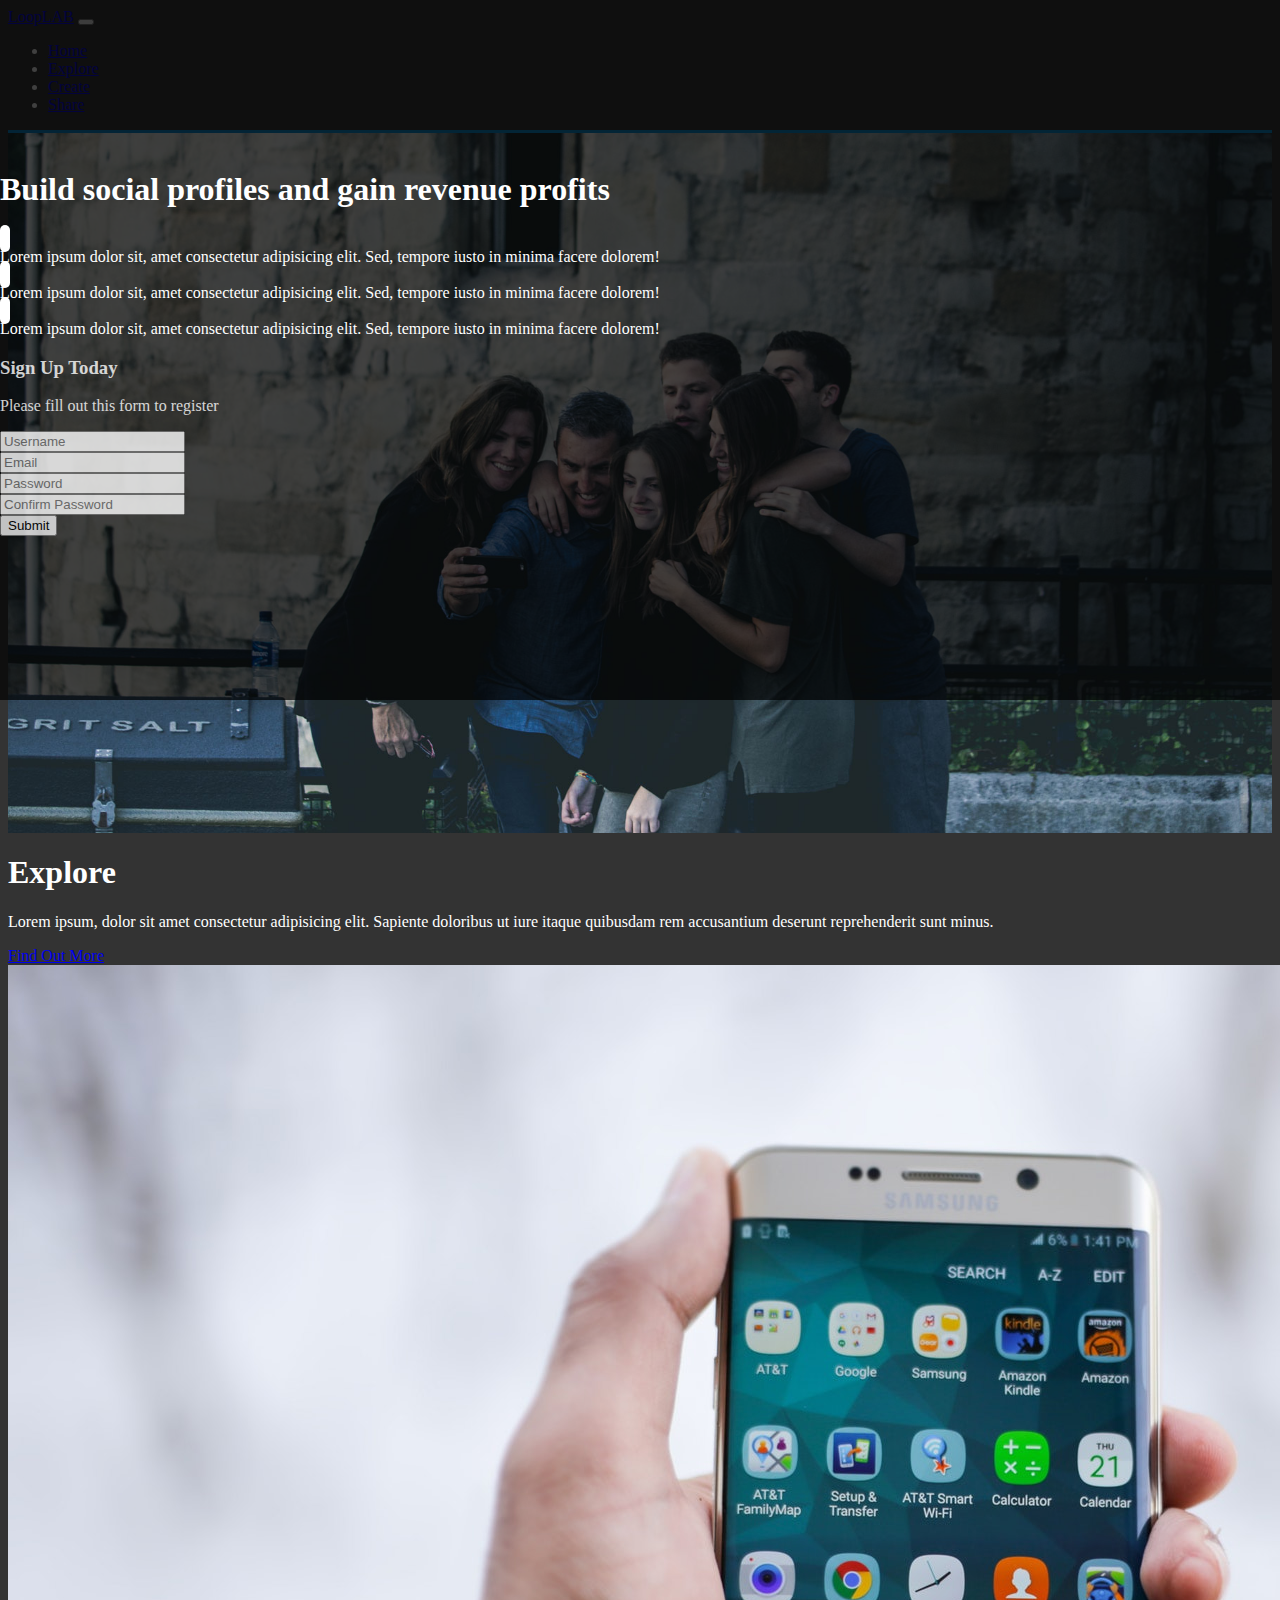
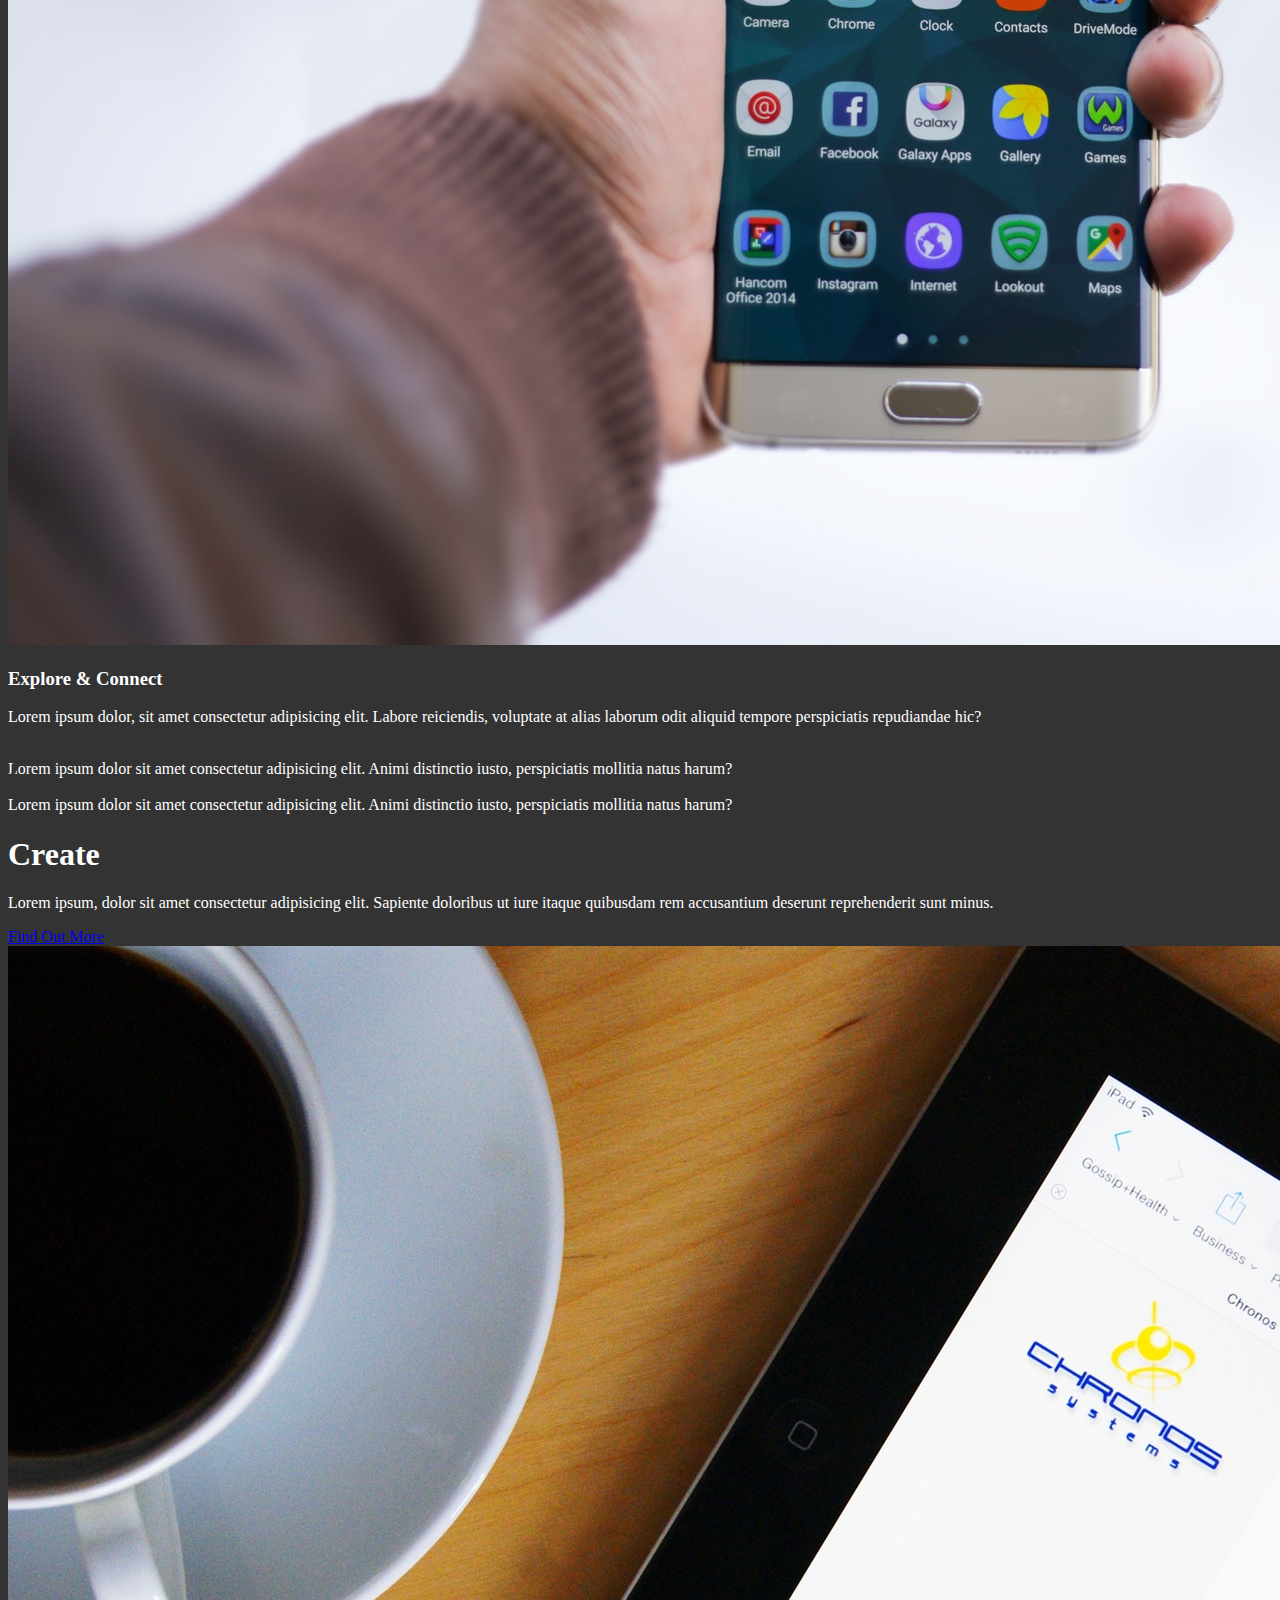
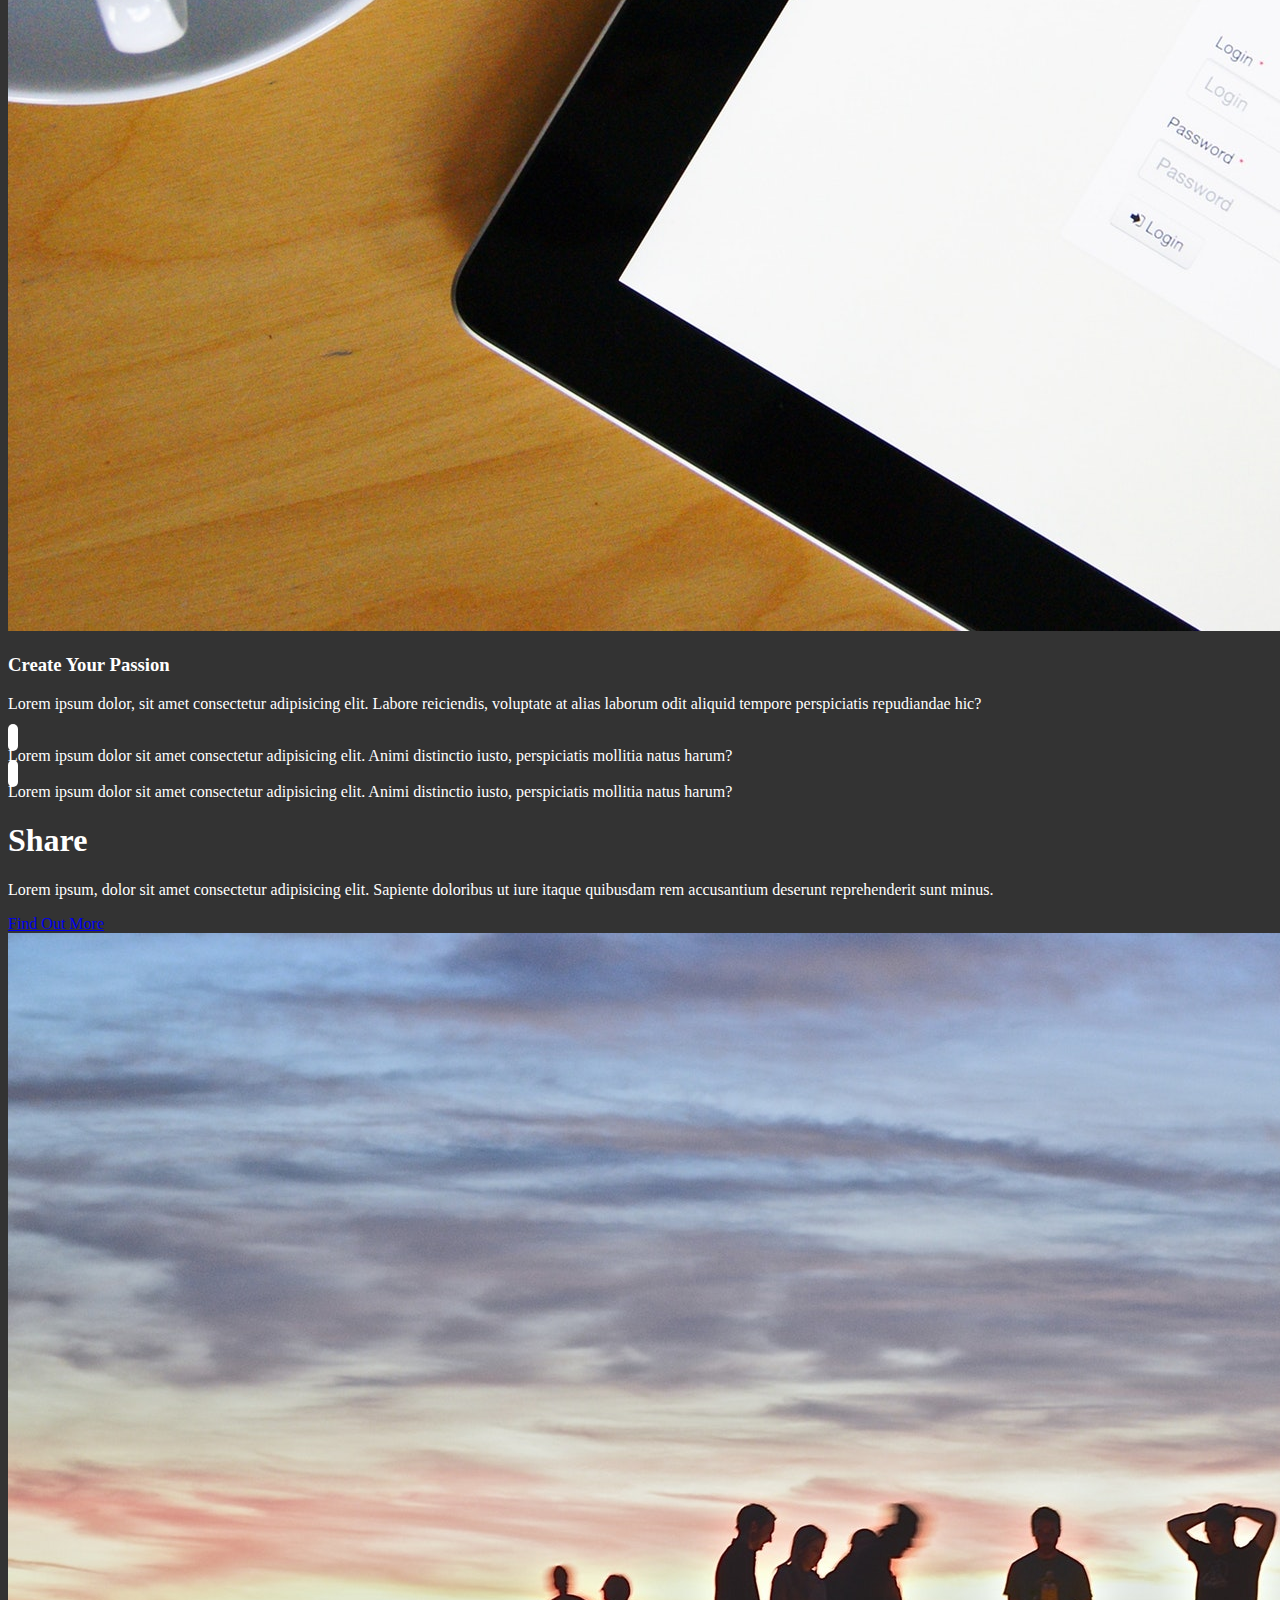
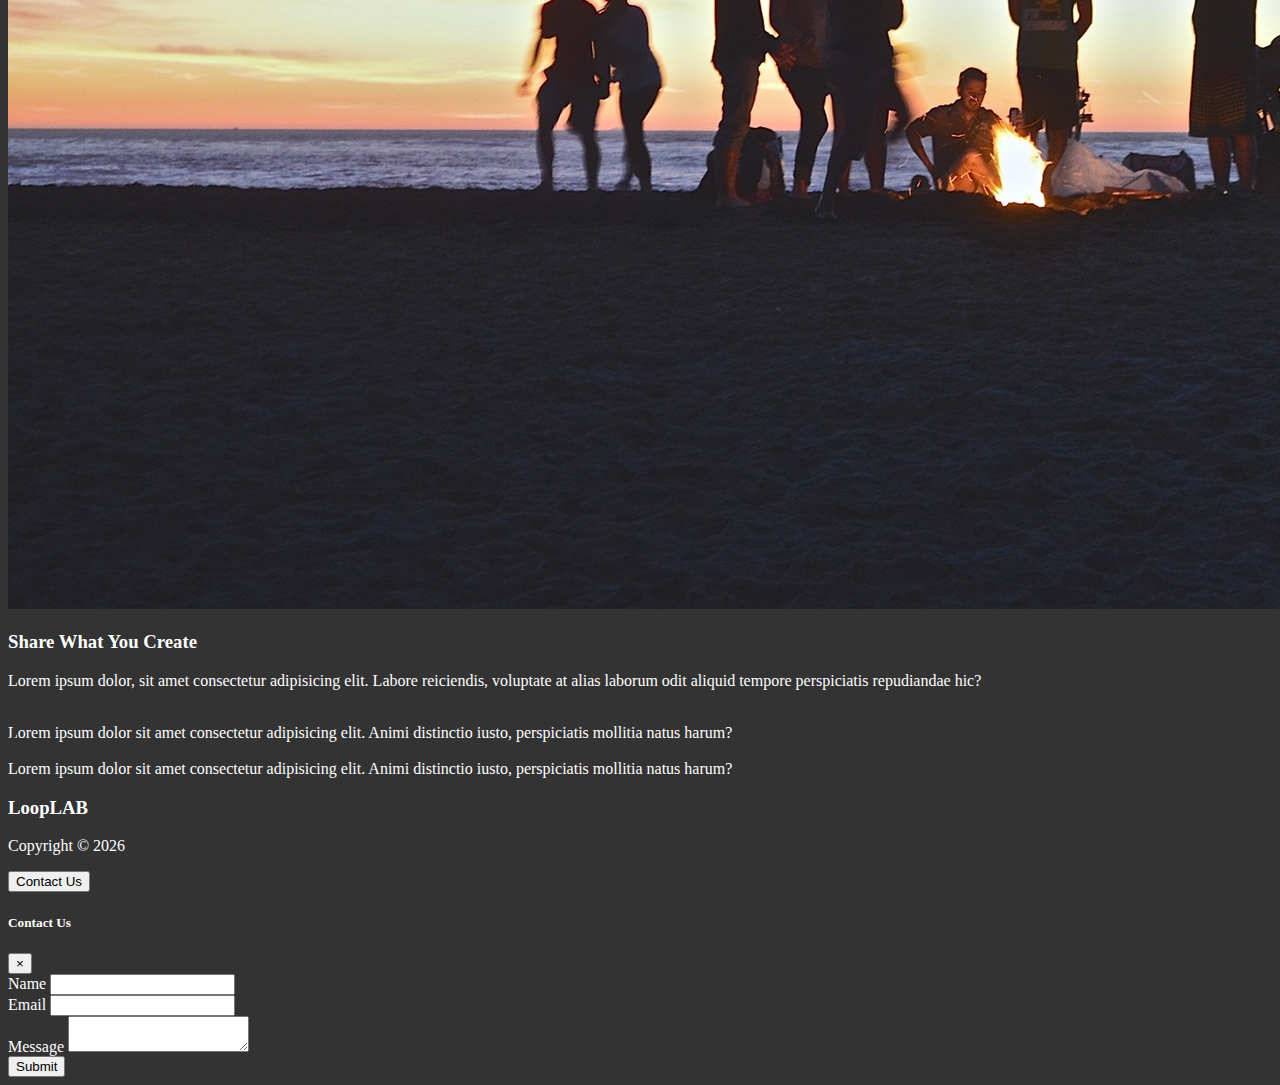
<file: originalExamples/looplab/index.html>
<!DOCTYPE html>
<html lang="en">

<head>
  <meta charset="UTF-8">
  <meta name="viewport" content="width=device-width, initial-scale=1.0">
  <meta http-equiv="X-UA-Compatible" content="ie=edge">
  <link rel="stylesheet" href="https://use.fontawesome.com/releases/v5.0.13/css/all.css" integrity="sha384-DNOHZ68U8hZfKXOrtjWvjxusGo9WQnrNx2sqG0tfsghAvtVlRW3tvkXWZh58N9jp"
    crossorigin="anonymous">
  <link rel="stylesheet" href="https://stackpath.bootstrapcdn.com/bootstrap/4.1.1/css/bootstrap.min.css" integrity="sha384-WskhaSGFgHYWDcbwN70/dfYBj47jz9qbsMId/iRN3ewGhXQFZCSftd1LZCfmhktB"
    crossorigin="anonymous">
  <link rel="stylesheet" href="css/style.css">
  <title>Bootstrap Theme</title>
</head>

<body data-spy="scroll" data-target="#main-nav" id="home">
  <nav class="navbar navbar-expand-sm bg-dark navbar-dark fixed-top" id="main-nav">
    <div class="container">
      <a href="index.html" class="navbar-brand">LoopLAB</a>
      <button class="navbar-toggler" data-toggle="collapse" data-target="#navbarCollapse">
        <span class="navbar-toggler-icon"></span>
      </button>
      <div class="collapse navbar-collapse" id="navbarCollapse">
        <ul class="navbar-nav ml-auto">
          <li class="nav-item">
            <a href="#home" class="nav-link">Home</a>
          </li>
          <li class="nav-item">
            <a href="#explore-head-section" class="nav-link">Explore</a>
          </li>
          <li class="nav-item">
            <a href="#create-head-section" class="nav-link">Create</a>
          </li>
          <li class="nav-item">
            <a href="#share-head-section" class="nav-link">Share</a>
          </li>
        </ul>
      </div>
    </div>
  </nav>

  <!-- HOME SECTION -->
  <header id="home-section">
    <div class="dark-overlay">
      <div class="home-inner container">
        <div class="row">
          <div class="col-lg-8 d-none d-lg-block">
            <h1 class="display-4">Build
              <strong>social profiles</strong> and gain revenue
              <strong>profits</strong>
            </h1>
            <div class="d-flex">
              <div class="p-4 align-self-start">
                <i class="fas fa-check fa-2x"></i>
              </div>
              <div class="p-4 align-self-end">
                Lorem ipsum dolor sit, amet consectetur adipisicing elit. Sed, tempore iusto in minima facere dolorem!
              </div>
            </div>

            <div class="d-flex">
              <div class="p-4 align-self-start">
                <i class="fas fa-check fa-2x"></i>
              </div>
              <div class="p-4 align-self-end">
                Lorem ipsum dolor sit, amet consectetur adipisicing elit. Sed, tempore iusto in minima facere dolorem!
              </div>
            </div>

            <div class="d-flex">
              <div class="p-4 align-self-start">
                <i class="fas fa-check fa-2x"></i>
              </div>
              <div class="p-4 align-self-end">
                Lorem ipsum dolor sit, amet consectetur adipisicing elit. Sed, tempore iusto in minima facere dolorem!
              </div>
            </div>
          </div>

          <div class="col-lg-4">
            <div class="card bg-primary text-center card-form">
              <div class="card-body">
                <h3>Sign Up Today</h3>
                <p>Please fill out this form to register</p>
                <form>
                  <div class="form-group">
                    <input type="text" class="form-control form-control-lg" placeholder="Username">
                  </div>
                  <div class="form-group">
                    <input type="email" class="form-control form-control-lg" placeholder="Email">
                  </div>
                  <div class="form-group">
                    <input type="password" class="form-control form-control-lg" placeholder="Password">
                  </div>
                  <div class="form-group">
                    <input type="password" class="form-control form-control-lg" placeholder="Confirm Password">
                  </div>
                  <input type="submit" value="Submit" class="btn btn-outline-light btn-block">
                </form>
              </div>
            </div>
          </div>
        </div>
      </div>
    </div>
  </header>

  <!-- EXPLORE HEAD -->
  <section id="explore-head-section">
    <div class="container">
      <div class="row">
        <div class="col text-center py-5">
          <h1 class="display-4">Explore</h1>
          <p class="lead">Lorem ipsum, dolor sit amet consectetur adipisicing elit. Sapiente doloribus ut iure itaque quibusdam rem accusantium
            deserunt reprehenderit sunt minus.</p>
          <a href="#" class="btn btn-outline-secondary">Find Out More</a>
        </div>
      </div>
    </div>
  </section>

  <!-- EXPLORE SECTION -->
  <section id="explore-section" class="bg-light text-muted py-5">
    <div class="container">
      <div class="row">
        <div class="col-md-6">
          <img src="img/explore-section1.jpg" alt="" class="img-fluid mb-3 rounded-circle">
        </div>
        <div class="col-md-6">
          <h3>Explore & Connect</h3>
          <p>Lorem ipsum dolor, sit amet consectetur adipisicing elit. Labore reiciendis, voluptate at alias laborum odit aliquid
            tempore perspiciatis repudiandae hic?</p>
          <div class="d-flex">
            <div class="p-4 align-self-start">
              <i class="fas fa-check fa-2x"></i>
            </div>
            <div class="p-4 align-self-end">
              Lorem ipsum dolor sit amet consectetur adipisicing elit. Animi distinctio iusto, perspiciatis mollitia natus harum?
            </div>
          </div>

          <div class="d-flex">
            <div class="p-4 align-self-start">
              <i class="fas fa-check fa-2x"></i>
            </div>
            <div class="p-4 align-self-end">
              Lorem ipsum dolor sit amet consectetur adipisicing elit. Animi distinctio iusto, perspiciatis mollitia natus harum?
            </div>
          </div>
        </div>
      </div>
    </div>
  </section>

  <!-- CREATE HEAD -->
  <section id="create-head-section" class="bg-primary">
    <div class="container">
      <div class="row">
        <div class="col text-center py-5">
          <h1 class="display-4">Create</h1>
          <p class="lead">Lorem ipsum, dolor sit amet consectetur adipisicing elit. Sapiente doloribus ut iure itaque quibusdam rem accusantium
            deserunt reprehenderit sunt minus.</p>
          <a href="#" class="btn btn-outline-light">Find Out More</a>
        </div>
      </div>
    </div>
  </section>

  <!-- CREATE SECTION -->
  <section id="create-section" class="py-5">
    <div class="container">
      <div class="row">
        <div class="col-md-6 order-2">
          <img src="img/create-section1.jpg" alt="" class="img-fluid mb-3 rounded-circle">
        </div>
        <div class="col-md-6 order-1">
          <h3>Create Your Passion</h3>
          <p>Lorem ipsum dolor, sit amet consectetur adipisicing elit. Labore reiciendis, voluptate at alias laborum odit aliquid
            tempore perspiciatis repudiandae hic?</p>
          <div class="d-flex">
            <div class="p-4 align-self-start">
              <i class="fas fa-check fa-2x"></i>
            </div>
            <div class="p-4 align-self-end">
              Lorem ipsum dolor sit amet consectetur adipisicing elit. Animi distinctio iusto, perspiciatis mollitia natus harum?
            </div>
          </div>

          <div class="d-flex">
            <div class="p-4 align-self-start">
              <i class="fas fa-check fa-2x"></i>
            </div>
            <div class="p-4 align-self-end">
              Lorem ipsum dolor sit amet consectetur adipisicing elit. Animi distinctio iusto, perspiciatis mollitia natus harum?
            </div>
          </div>
        </div>
      </div>
    </div>
  </section>

  <!-- SHARE HEAD -->
  <section id="share-head-section" class="bg-primary">
    <div class="container">
      <div class="row">
        <div class="col text-center py-5">
          <h1 class="display-4">Share</h1>
          <p class="lead">Lorem ipsum, dolor sit amet consectetur adipisicing elit. Sapiente doloribus ut iure itaque quibusdam rem accusantium
            deserunt reprehenderit sunt minus.</p>
          <a href="#" class="btn btn-outline-light">Find Out More</a>
        </div>
      </div>
    </div>
  </section>

  <!-- SHARE SECTION -->
  <section id="share-section" class="bg-light text-muted py-5">
    <div class="container">
      <div class="row">
        <div class="col-md-6">
          <img src="img/share-section1.jpg" alt="" class="img-fluid mb-3 rounded-circle">
        </div>
        <div class="col-md-6">
          <h3>Share What You Create</h3>
          <p>Lorem ipsum dolor, sit amet consectetur adipisicing elit. Labore reiciendis, voluptate at alias laborum odit aliquid
            tempore perspiciatis repudiandae hic?</p>
          <div class="d-flex">
            <div class="p-4 align-self-start">
              <i class="fas fa-check fa-2x"></i>
            </div>
            <div class="p-4 align-self-end">
              Lorem ipsum dolor sit amet consectetur adipisicing elit. Animi distinctio iusto, perspiciatis mollitia natus harum?
            </div>
          </div>

          <div class="d-flex">
            <div class="p-4 align-self-start">
              <i class="fas fa-check fa-2x"></i>
            </div>
            <div class="p-4 align-self-end">
              Lorem ipsum dolor sit amet consectetur adipisicing elit. Animi distinctio iusto, perspiciatis mollitia natus harum?
            </div>
          </div>
        </div>
      </div>
    </div>
  </section>

  <!-- FOOTER -->
  <footer id="main-footer" class="bg-dark">
    <div class="container">
      <div class="row">
        <div class="col text-center py-4">
          <h3>LoopLAB</h3>
          <p>Copyright &copy;
            <span id="year"></span>
          </p>
          <button class="btn btn-primary" data-toggle="modal" data-target="#contactModal">Contact Us</button>
        </div>
      </div>
    </div>
  </footer>

  <!-- CONTACT MODAL -->
  <div class="modal fade text-dark" id="contactModal">
    <div class="modal-dialog">
      <div class="modal-content">
        <div class="modal-header">
          <h5 class="modal-title">Contact Us</h5>
          <button class="close" data-dismiss="modal">
            <span>&times;</span>
          </button>
        </div>
        <div class="modal-body">
          <form>
            <div class="form-group">
              <label for="name">Name</label>
              <input type="text" class="form-control">
            </div>
            <div class="form-group">
              <label for="email">Email</label>
              <input type="email" class="form-control">
            </div>
            <div class="form-group">
              <label for="message">Message</label>
              <textarea class="form-control"></textarea>
            </div>
          </form>
        </div>
        <div class="modal-footer">
          <button class="btn btn-primary btn-block">Submit</button>
        </div>
      </div>
    </div>
  </div>


  <script src="http://code.jquery.com/jquery-3.3.1.min.js" integrity="sha256-FgpCb/KJQlLNfOu91ta32o/NMZxltwRo8QtmkMRdAu8="
    crossorigin="anonymous"></script>
  <script src="https://cdnjs.cloudflare.com/ajax/libs/popper.js/1.14.3/umd/popper.min.js" integrity="sha384-ZMP7rVo3mIykV+2+9J3UJ46jBk0WLaUAdn689aCwoqbBJiSnjAK/l8WvCWPIPm49"
    crossorigin="anonymous"></script>
  <script src="https://stackpath.bootstrapcdn.com/bootstrap/4.1.1/js/bootstrap.min.js" integrity="sha384-smHYKdLADwkXOn1EmN1qk/HfnUcbVRZyYmZ4qpPea6sjB/pTJ0euyQp0Mk8ck+5T"
    crossorigin="anonymous"></script>

  <script>
    // Get the current year for the copyright
    $('#year').text(new Date().getFullYear());

    // Init Scrollspy
    $('body').scrollspy({ target: '#main-nav' });

    // Smooth Scrolling
    $("#main-nav a").on('click', function (event) {
      if (this.hash !== "") {
        event.preventDefault();

        const hash = this.hash;

        $('html, body').animate({
          scrollTop: $(hash).offset().top
        }, 800, function () {

          window.location.hash = hash;
        });
      }
    });
  </script>
</body>

</html>
</file>
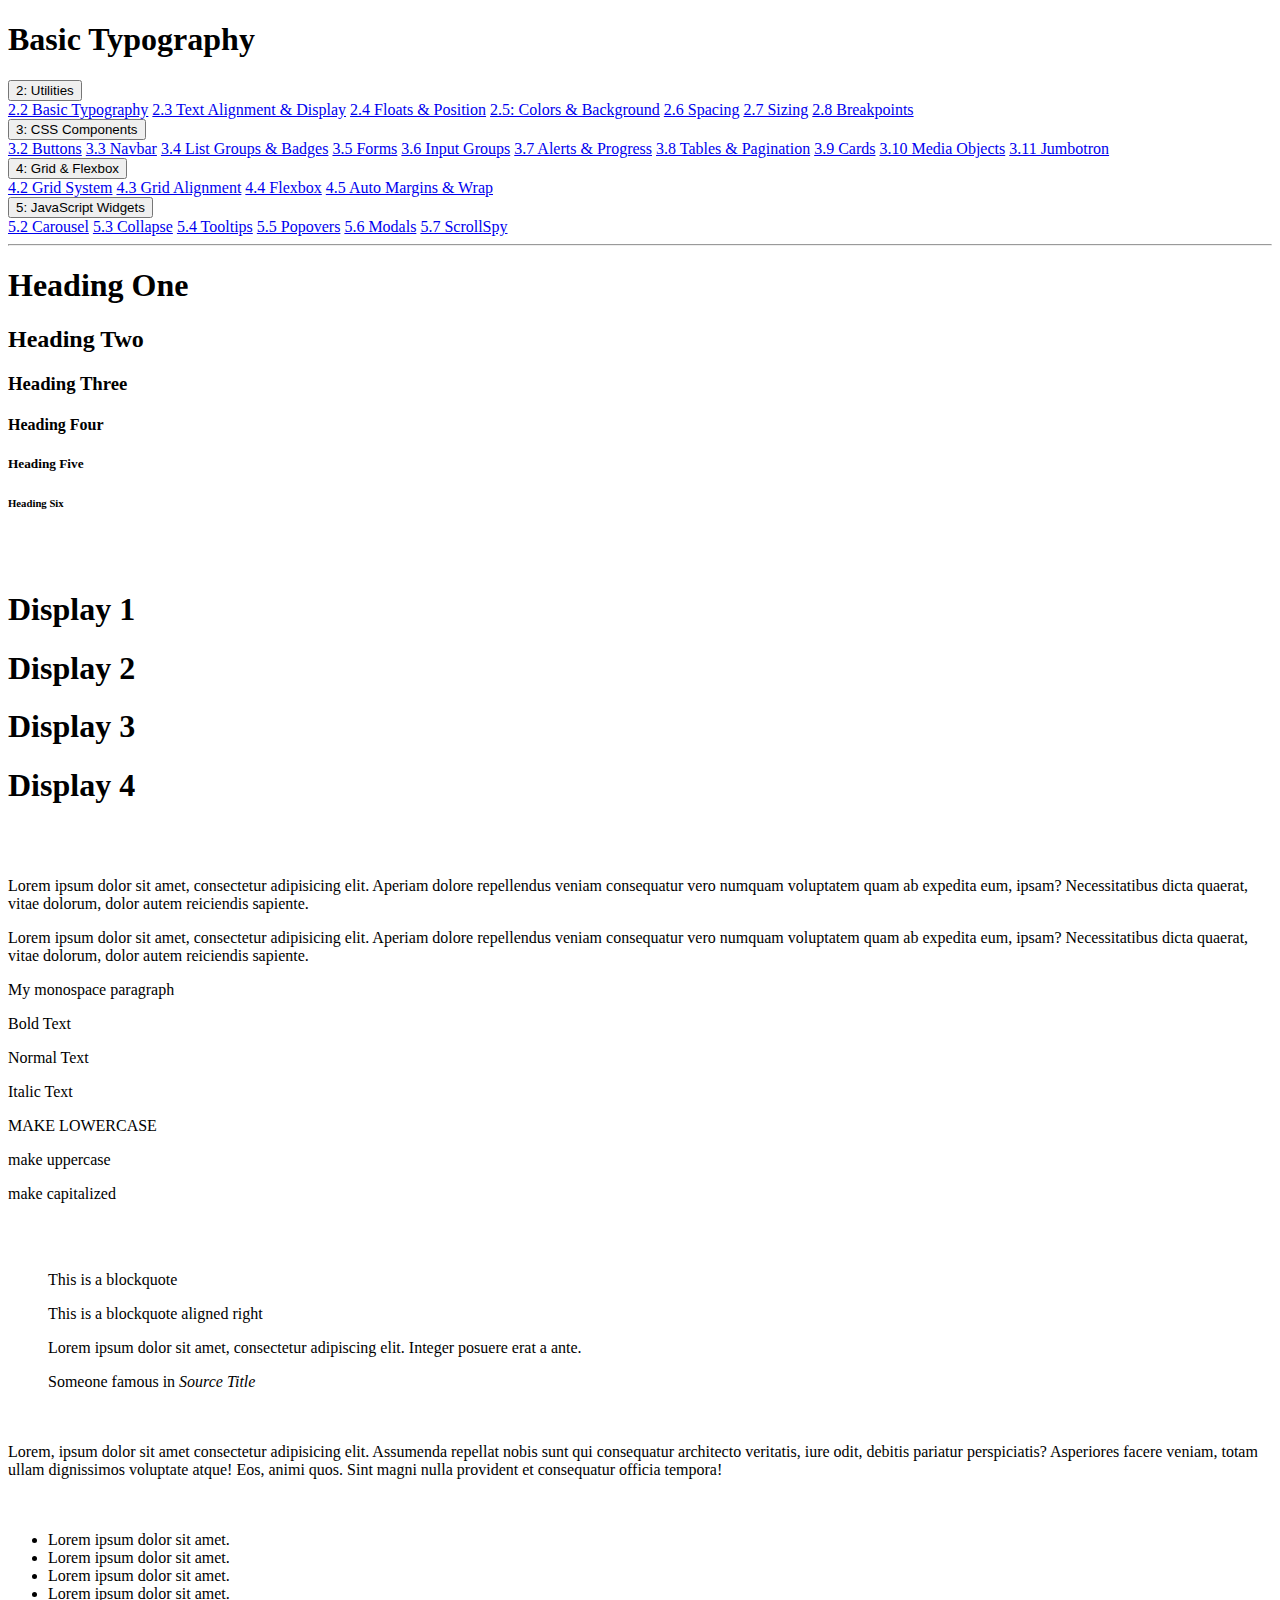
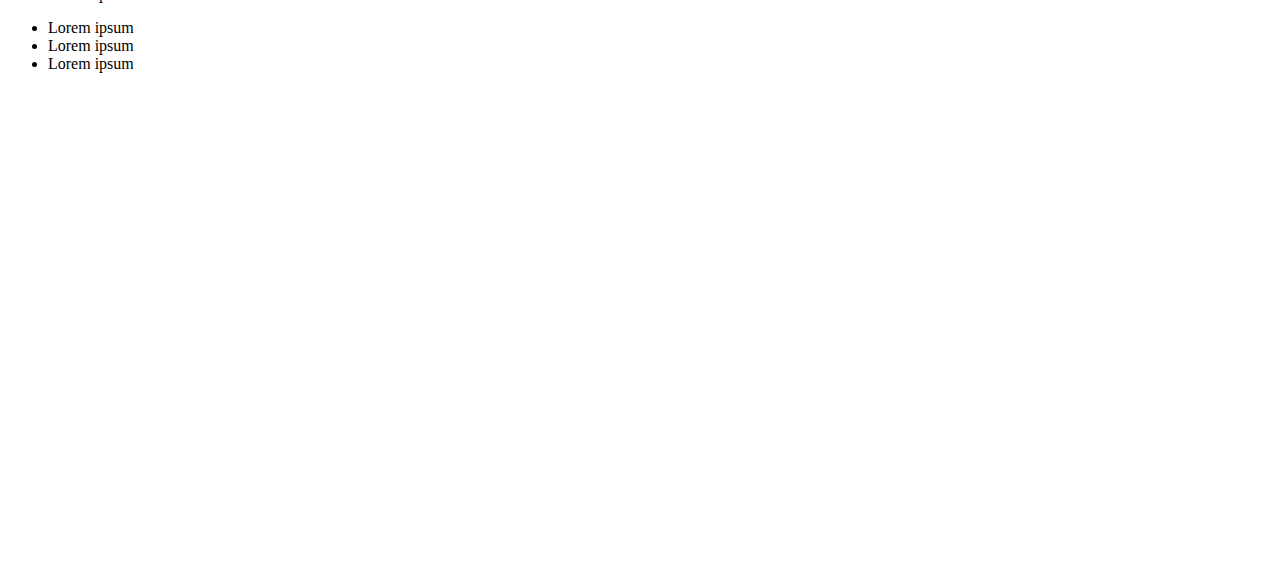
<file: bootstrap_sandbox_final/2_2_basic_typography.html>
<!DOCTYPE html>
<html lang="en">

<head>
  <meta charset="UTF-8">
  <meta name="viewport" content="width=device-width, initial-scale=1.0">
  <meta http-equiv="X-UA-Compatible" content="ie=edge">
  <link rel="stylesheet" href="https://stackpath.bootstrapcdn.com/bootstrap/4.1.1/css/bootstrap.min.css" integrity="sha384-WskhaSGFgHYWDcbwN70/dfYBj47jz9qbsMId/iRN3ewGhXQFZCSftd1LZCfmhktB"
    crossorigin="anonymous">

  <title>Bootstrap Sandbox</title>
</head>

<body>
  <header>
    <h1 class="display-3 text-center my-4">Basic Typography</h1>
    <div class="container">
      <div class="row">
        <div class="col-md-3">
          <div class="dropdown">
            <button class="btn btn-primary btn-block dropdown-toggle" type="button" data-toggle="dropdown">
              2: Utilities
            </button>
            <div class="dropdown-menu">
              <a class="dropdown-item" href="2_2_basic_typography.html">2.2 Basic Typography</a>
              <a class="dropdown-item" href="2_3_text_alignment_display.html">2.3 Text Alignment & Display</a>
              <a class="dropdown-item" href="2_4_floats_position.html">2.4 Floats & Position</a>
              <a class="dropdown-item" href="2_5_colors_background.html">2.5: Colors & Background</a>
              <a class="dropdown-item" href="2_6_spacing.html">2.6 Spacing</a>
              <a class="dropdown-item" href="2_7_sizing.html">2.7 Sizing</a>
              <a class="dropdown-item" href="2_8_breakpoints.html">2.8 Breakpoints</a>
            </div>
          </div>
        </div>
        <div class="col-md-3">
          <div class="dropdown">
            <button class="btn btn-success btn-block dropdown-toggle" type="button" data-toggle="dropdown">
              3: CSS Components
            </button>
            <div class="dropdown-menu">
              <a class="dropdown-item" href="3_2_buttons.html">3.2 Buttons</a>
              <a class="dropdown-item" href="3_3_navbar.html">3.3 Navbar</a>
              <a class="dropdown-item" href="3_4_list_groups_badges.html">3.4 List Groups & Badges</a>
              <a class="dropdown-item" href="3_5_forms.html">3.5 Forms</a>
              <a class="dropdown-item" href="3_6_input_groups.html">3.6 Input Groups</a>
              <a class="dropdown-item" href="3_7_alerts_progress.html">3.7 Alerts & Progress</a>
              <a class="dropdown-item" href="3_8_tables_pagination.html">3.8 Tables & Pagination</a>
              <a class="dropdown-item" href="3_9_cards.html">3.9 Cards</a>
              <a class="dropdown-item" href="3_10_media_object.html">3.10 Media Objects</a>
              <a class="dropdown-item" href="3_11_jumbotron.html">3.11 Jumbotron</a>
            </div>
          </div>
        </div>
        <div class="col-md-3">
          <div class="dropdown">
            <button class="btn btn-warning btn-block dropdown-toggle" type="button" data-toggle="dropdown">
              4: Grid & Flexbox
            </button>
            <div class="dropdown-menu">
              <a class="dropdown-item" href="4_2_grid_system.html">4.2 Grid System</a>
              <a class="dropdown-item" href="4_3_grid_alignment.html">4.3 Grid Alignment</a>
              <a class="dropdown-item" href="4_4_flexbox.html">4.4 Flexbox</a>
              <a class="dropdown-item" href="4_5_auto_margins_wrapping_order.html">4.5 Auto Margins & Wrap</a>
            </div>
          </div>
        </div>
        <div class="col-md-3">
          <div class="dropdown">
            <button class="btn btn-danger btn-block dropdown-toggle" type="button" data-toggle="dropdown">
              5: JavaScript Widgets
            </button>
            <div class="dropdown-menu">
              <a class="dropdown-item" href="5_2_carousel.html">5.2 Carousel</a>
              <a class="dropdown-item" href="5_3_collapse.html">5.3 Collapse</a>
              <a class="dropdown-item" href="5_4_tooltips.html">5.4 Tooltips</a>
              <a class="dropdown-item" href="5_5_popovers.html">5.5 Popovers</a>
              <a class="dropdown-item" href="5_6_modals.html">5.6 Modals</a>
              <a class="dropdown-item" href="5_7_scrollspy.html">5.7 ScrollSpy</a>
            </div>
          </div>
        </div>
      </div>
    </div>
    <hr>
  </header>

  <div class="container">
    <!--####################START HERE######################-->

    <!-- HEADINGS -->
    <h1>Heading One</h1>
    <h2>Heading Two</h2>
    <h3>Heading Three</h3>
    <h4>Heading Four</h4>
    <h5 class="h2">Heading Five</h5>
    <h6>Heading Six</h6>

    <br>
    <br>


    <!-- DISPLAY CLASSES -->
    <h1 class="display-1">Display 1</h1>
    <h1 class="display-2">Display 2</h1>
    <h1 class="display-3">Display 3</h1>
    <h1 class="display-4">Display 4</h1>

    <br>
    <br>

    <!-- PARAGRAPHS -->
    <p>Lorem ipsum dolor sit amet, consectetur adipisicing elit. Aperiam dolore repellendus veniam consequatur vero numquam
      voluptatem quam ab expedita eum, ipsam? Necessitatibus dicta quaerat, vitae dolorum, dolor autem reiciendis sapiente.</p>

    <!-- LEAD -->
    <p class="lead">Lorem ipsum dolor sit amet, consectetur adipisicing elit. Aperiam dolore repellendus veniam consequatur vero numquam
      voluptatem quam ab expedita eum, ipsam? Necessitatibus dicta quaerat, vitae dolorum, dolor autem reiciendis sapiente.</p>

    <!-- MONOSPACE PARAGRAPH -->
    <p class="text-monospace">My monospace paragraph</p>

    <!-- STYLE CLASSES -->
    <p class="font-weight-bold">Bold Text</p>
    <p class="font-weight-normal">Normal Text</p>
    <p class="font-italic">Italic Text</p>

    <!-- TEXT TRANSFORMS -->
    <p class="text-lowercase">MAKE LOWERCASE</p>
    <p class="text-uppercase">make uppercase</p>
    <p class="text-capitalize">make capitalized</p>

    <br>
    <br>

    <!-- BLOCKQUOTES -->
    <blockquote class="blockquote">
      <p>This is a blockquote</p>
    </blockquote>

    <!-- BLOCKQUOTE RIGHT ALIGNED -->
    <blockquote class="blockquote text-right">
      <p>This is a blockquote aligned right</p>
    </blockquote>

    <!-- BLOCKQUOTE WITH FOOTER -->
    <blockquote class="blockquote text-right">
      <p>Lorem ipsum dolor sit amet, consectetur adipiscing elit. Integer posuere erat a ante.</p>
      <footer class="blockquote-footer">Someone famous in
        <cite title="Source Title">Source Title</cite>
      </footer>
    </blockquote>

    <br>
    <br>

    <!-- TEXT TRUNCATE -->
    <div class="text-truncate">
      Lorem, ipsum dolor sit amet consectetur adipisicing elit. Assumenda repellat nobis sunt qui consequatur architecto veritatis,
      iure odit, debitis pariatur perspiciatis? Asperiores facere veniam, totam ullam dignissimos voluptate atque! Eos, animi
      quos. Sint magni nulla provident et consequatur officia tempora!
    </div>

    <br>
    <br>

    <!-- LISTS -->
    <ul class="list-unstyled">
      <li>Lorem ipsum dolor sit amet.</li>
      <li>Lorem ipsum dolor sit amet.</li>
      <li>Lorem ipsum dolor sit amet.</li>
      <li>Lorem ipsum dolor sit amet.</li>
    </ul>

    <!-- INLINE LIST -->
    <ul class="list-inline">
      <li class="list-inline-item">Lorem ipsum</li>
      <li class="list-inline-item">Lorem ipsum </li>
      <li class="list-inline-item">Lorem ipsum </li>
    </ul>
  </div>

  <div style="margin-top:500px;"></div>

  <script src="https://code.jquery.com/jquery-3.3.1.slim.min.js" integrity="sha384-q8i/X+965DzO0rT7abK41JStQIAqVgRVzpbzo5smXKp4YfRvH+8abtTE1Pi6jizo"
    crossorigin="anonymous"></script>
  <script src="https://cdnjs.cloudflare.com/ajax/libs/popper.js/1.14.3/umd/popper.min.js" integrity="sha384-ZMP7rVo3mIykV+2+9J3UJ46jBk0WLaUAdn689aCwoqbBJiSnjAK/l8WvCWPIPm49"
    crossorigin="anonymous"></script>
  <script src="https://stackpath.bootstrapcdn.com/bootstrap/4.1.1/js/bootstrap.min.js" integrity="sha384-smHYKdLADwkXOn1EmN1qk/HfnUcbVRZyYmZ4qpPea6sjB/pTJ0euyQp0Mk8ck+5T"
    crossorigin="anonymous"></script>
</body>

</html>
</file>
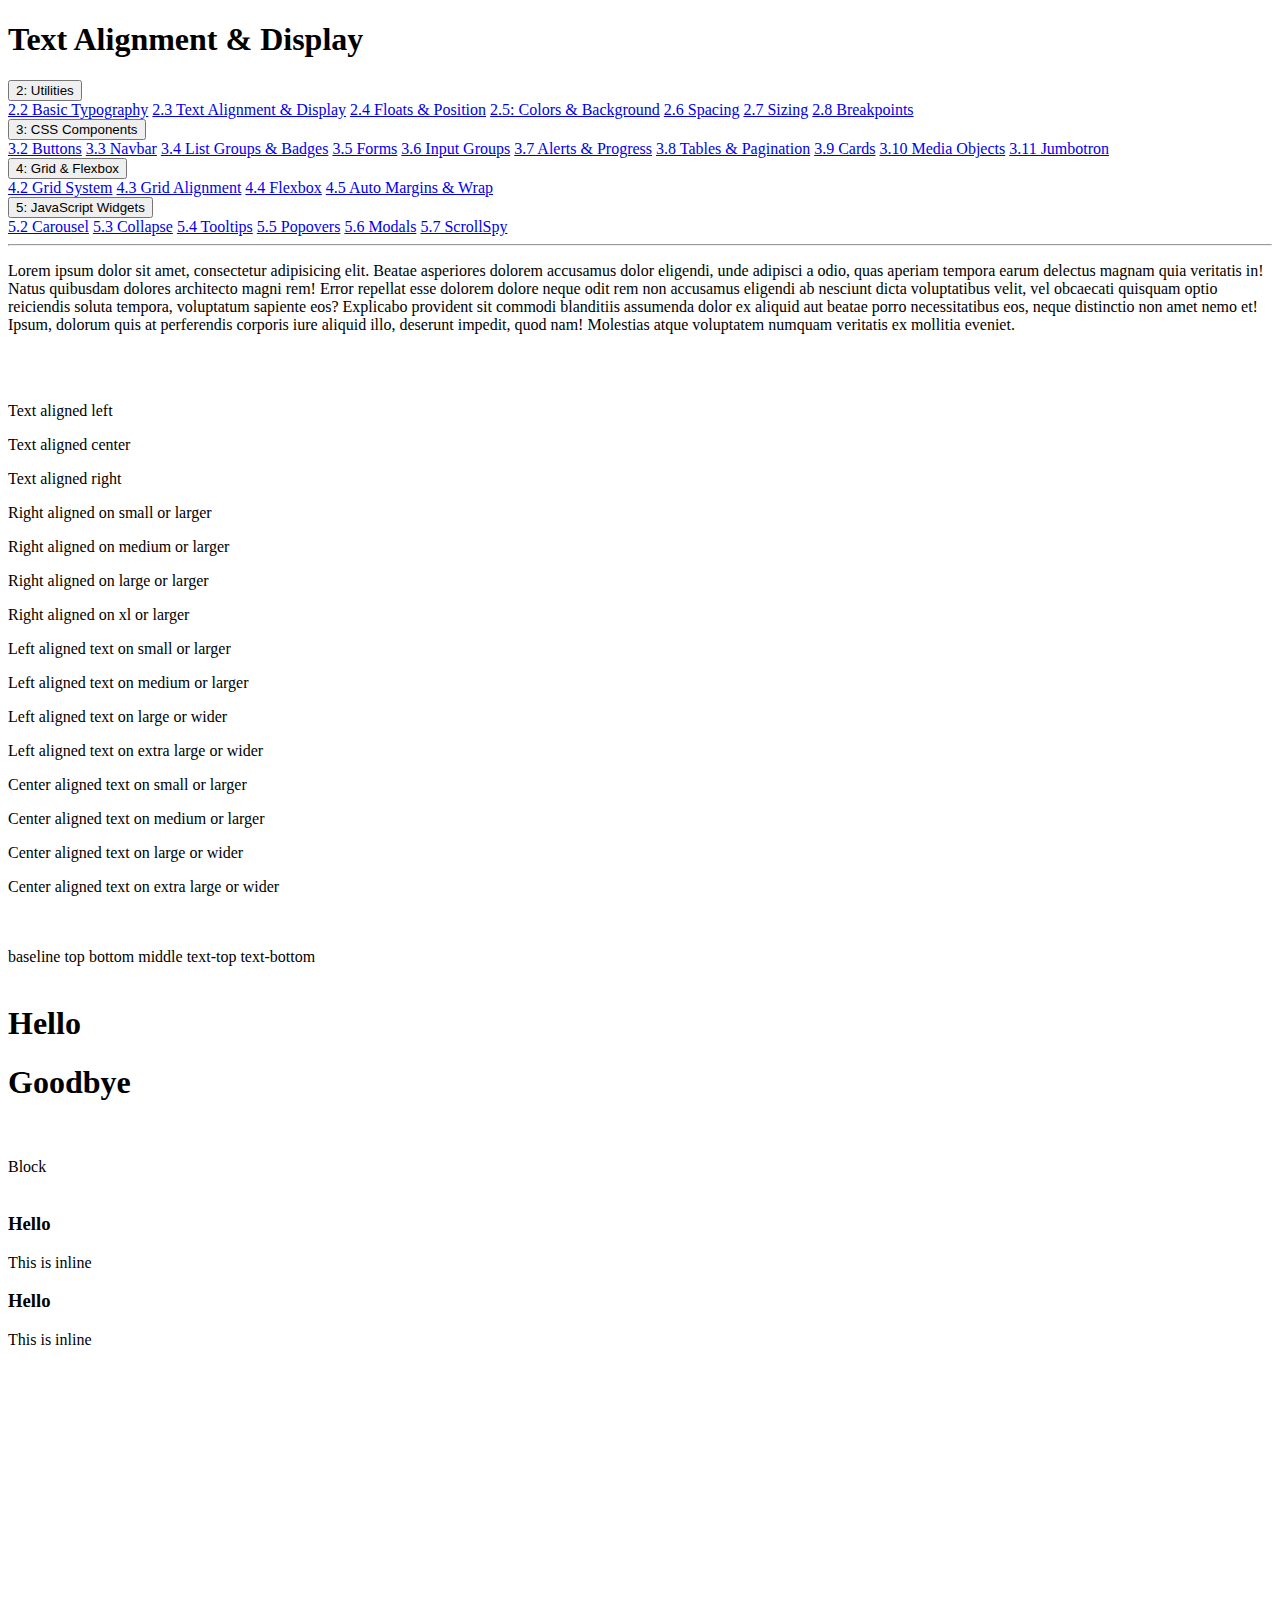
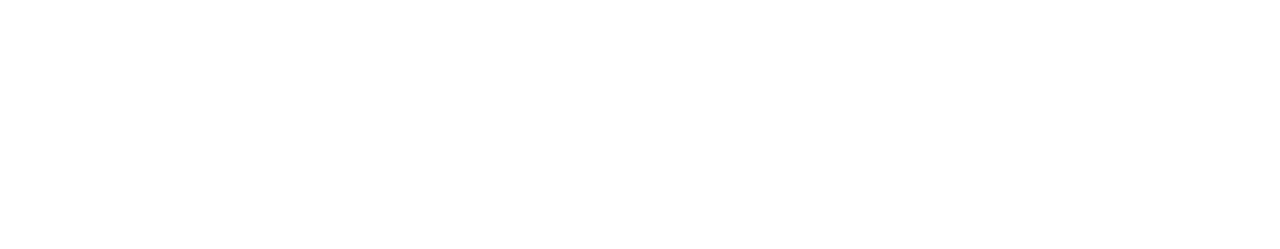
<file: bootstrap_sandbox_final/2_3_text_alignment_display.html>
<!DOCTYPE html>
<html lang="en">
  <head>
    <meta charset="UTF-8" />
    <meta name="viewport" content="width=device-width, initial-scale=1.0" />
    <meta http-equiv="X-UA-Compatible" content="ie=edge" />
    <link
      rel="stylesheet"
      href="https://stackpath.bootstrapcdn.com/bootstrap/4.1.1/css/bootstrap.min.css"
      integrity="sha384-WskhaSGFgHYWDcbwN70/dfYBj47jz9qbsMId/iRN3ewGhXQFZCSftd1LZCfmhktB"
      crossorigin="anonymous"
    />

    <title>Bootstrap Sandbox</title>
  </head>

  <body>
    <header>
      <h1 class="display-3 text-center my-4">Text Alignment & Display</h1>
      <div class="container">
        <div class="row">
          <div class="col-md-3">
            <div class="dropdown">
              <button
                class="btn btn-primary btn-block dropdown-toggle"
                type="button"
                data-toggle="dropdown"
              >
                2: Utilities
              </button>
              <div class="dropdown-menu">
                <a class="dropdown-item" href="2_2_basic_typography.html"
                  >2.2 Basic Typography</a
                >
                <a class="dropdown-item" href="2_3_text_alignment_display.html"
                  >2.3 Text Alignment & Display</a
                >
                <a class="dropdown-item" href="2_4_floats_position.html"
                  >2.4 Floats & Position</a
                >
                <a class="dropdown-item" href="2_5_colors_background.html"
                  >2.5: Colors & Background</a
                >
                <a class="dropdown-item" href="2_6_spacing.html">2.6 Spacing</a>
                <a class="dropdown-item" href="2_7_sizing.html">2.7 Sizing</a>
                <a class="dropdown-item" href="2_8_breakpoints.html"
                  >2.8 Breakpoints</a
                >
              </div>
            </div>
          </div>
          <div class="col-md-3">
            <div class="dropdown">
              <button
                class="btn btn-success btn-block dropdown-toggle"
                type="button"
                data-toggle="dropdown"
              >
                3: CSS Components
              </button>
              <div class="dropdown-menu">
                <a class="dropdown-item" href="3_2_buttons.html">3.2 Buttons</a>
                <a class="dropdown-item" href="3_3_navbar.html">3.3 Navbar</a>
                <a class="dropdown-item" href="3_4_list_groups_badges.html"
                  >3.4 List Groups & Badges</a
                >
                <a class="dropdown-item" href="3_5_forms.html">3.5 Forms</a>
                <a class="dropdown-item" href="3_6_input_groups.html"
                  >3.6 Input Groups</a
                >
                <a class="dropdown-item" href="3_7_alerts_progress.html"
                  >3.7 Alerts & Progress</a
                >
                <a class="dropdown-item" href="3_8_tables_pagination.html"
                  >3.8 Tables & Pagination</a
                >
                <a class="dropdown-item" href="3_9_cards.html">3.9 Cards</a>
                <a class="dropdown-item" href="3_10_media_object.html"
                  >3.10 Media Objects</a
                >
                <a class="dropdown-item" href="3_11_jumbotron.html"
                  >3.11 Jumbotron</a
                >
              </div>
            </div>
          </div>
          <div class="col-md-3">
            <div class="dropdown">
              <button
                class="btn btn-warning btn-block dropdown-toggle"
                type="button"
                data-toggle="dropdown"
              >
                4: Grid & Flexbox
              </button>
              <div class="dropdown-menu">
                <a class="dropdown-item" href="4_2_grid_system.html"
                  >4.2 Grid System</a
                >
                <a class="dropdown-item" href="4_3_grid_alignment.html"
                  >4.3 Grid Alignment</a
                >
                <a class="dropdown-item" href="4_4_flexbox.html">4.4 Flexbox</a>
                <a
                  class="dropdown-item"
                  href="4_5_auto_margins_wrapping_order.html"
                  >4.5 Auto Margins & Wrap</a
                >
              </div>
            </div>
          </div>
          <div class="col-md-3">
            <div class="dropdown">
              <button
                class="btn btn-danger btn-block dropdown-toggle"
                type="button"
                data-toggle="dropdown"
              >
                5: JavaScript Widgets
              </button>
              <div class="dropdown-menu">
                <a class="dropdown-item" href="5_2_carousel.html"
                  >5.2 Carousel</a
                >
                <a class="dropdown-item" href="5_3_collapse.html"
                  >5.3 Collapse</a
                >
                <a class="dropdown-item" href="5_4_tooltips.html"
                  >5.4 Tooltips</a
                >
                <a class="dropdown-item" href="5_5_popovers.html"
                  >5.5 Popovers</a
                >
                <a class="dropdown-item" href="5_6_modals.html">5.6 Modals</a>
                <a class="dropdown-item" href="5_7_scrollspy.html"
                  >5.7 ScrollSpy</a
                >
              </div>
            </div>
          </div>
        </div>
      </div>
      <hr />
    </header>

    <div class="container">
      <!--#####################START HERE######################-->

      <!-- JUSTIFY -->
      <p class="text-justify">
        Lorem ipsum dolor sit amet, consectetur adipisicing elit. Beatae
        asperiores dolorem accusamus dolor eligendi, unde adipisci a odio, quas
        aperiam tempora earum delectus magnam quia veritatis in! Natus quibusdam
        dolores architecto magni rem! Error repellat esse dolorem dolore neque
        odit rem non accusamus eligendi ab nesciunt dicta voluptatibus velit,
        vel obcaecati quisquam optio reiciendis soluta tempora, voluptatum
        sapiente eos? Explicabo provident sit commodi blanditiis assumenda dolor
        ex aliquid aut beatae porro necessitatibus eos, neque distinctio non
        amet nemo et! Ipsum, dolorum quis at perferendis corporis iure aliquid
        illo, deserunt impedit, quod nam! Molestias atque voluptatem numquam
        veritatis ex mollitia eveniet.
      </p>

      <br />
      <br />

      <!-- ALIGNMENT -->
      <p class="text-left">Text aligned left</p>
      <p class="text-center">Text aligned center</p>
      <p class="text-right">Text aligned right</p>

      <!-- RESPONSIVE ALIGN -->
      <p class="text-sm-right">Right aligned on small or larger</p>
      <p class="text-md-right">Right aligned on medium or larger</p>
      <p class="text-lg-right">Right aligned on large or larger</p>
      <p class="text-xl-right">Right aligned on xl or larger</p>

      <p class="text-sm-left">Left aligned text on small or larger</p>
      <p class="text-md-left">Left aligned text on medium or larger</p>
      <p class="text-lg-left">Left aligned text on large or wider</p>
      <p class="text-xl-left">Left aligned text on extra large or wider</p>

      <p class="text-sm-center">Center aligned text on small or larger</p>
      <p class="text-md-center">Center aligned text on medium or larger</p>
      <p class="text-lg-center">Center aligned text on large or wider</p>
      <p class="text-right text-xl-center">
        Center aligned text on extra large or wider
      </p>
      <br />
      <br />

      <!-- VERTICAL ALIGNMENT -->
      <span class="align-baseline">baseline</span>
      <span class="align-top">top</span>
      <span class="align-bottom">bottom</span>
      <span class="align-middle">middle</span>
      <span class="align-text-top">text-top</span>
      <span class="align-text-bottom">text-bottom</span>

      <br />
      <br />

      <!-- TURN BLOCK TO INLINE -->
      <h1 class="d-inline bg-success">Hello</h1>
      <h1 class="d-inline bg-success">Goodbye</h1>

      <br />
      <br />

      <!-- TURN INLINE TO BLOCK -->
      <span class="d-block bg-primary">Block</span>

      <br />
      <br />

      <!-- INLINE BLOCK -->
      <div class="d-inline-block bg-warning">
        <h3>Hello</h3>
        This is inline
      </div>
      <div class="d-inline-block bg-warning">
        <h3>Hello</h3>
        This is inline
      </div>
    </div>

    <div style="margin-top:500px;"></div>

    <script
      src="https://code.jquery.com/jquery-3.3.1.slim.min.js"
      integrity="sha384-q8i/X+965DzO0rT7abK41JStQIAqVgRVzpbzo5smXKp4YfRvH+8abtTE1Pi6jizo"
      crossorigin="anonymous"
    ></script>
    <script
      src="https://cdnjs.cloudflare.com/ajax/libs/popper.js/1.14.3/umd/popper.min.js"
      integrity="sha384-ZMP7rVo3mIykV+2+9J3UJ46jBk0WLaUAdn689aCwoqbBJiSnjAK/l8WvCWPIPm49"
      crossorigin="anonymous"
    ></script>
    <script
      src="https://stackpath.bootstrapcdn.com/bootstrap/4.1.1/js/bootstrap.min.js"
      integrity="sha384-smHYKdLADwkXOn1EmN1qk/HfnUcbVRZyYmZ4qpPea6sjB/pTJ0euyQp0Mk8ck+5T"
      crossorigin="anonymous"
    ></script>
  </body>
</html>
</file>
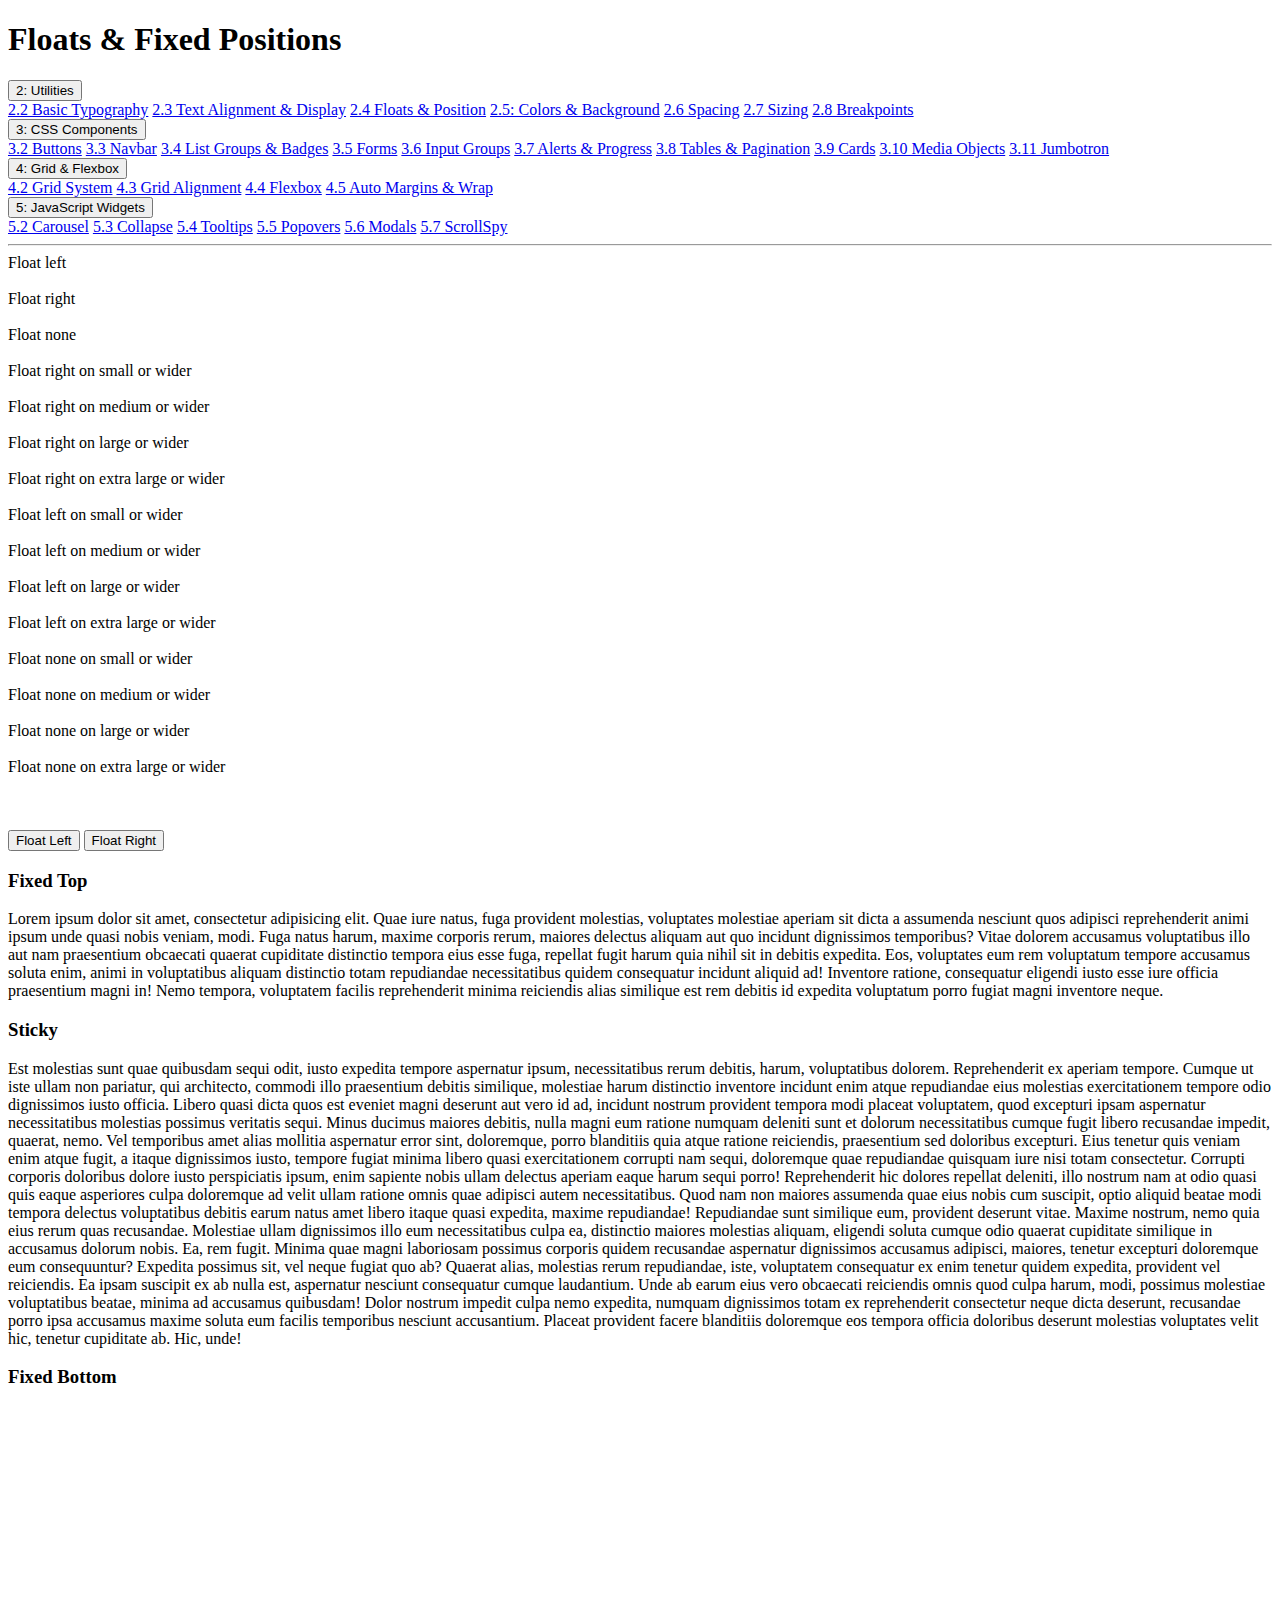
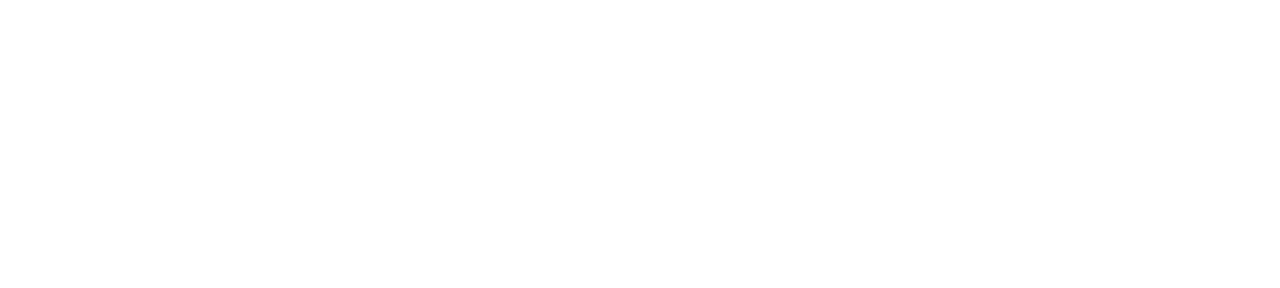
<file: bootstrap_sandbox_final/2_4_floats_position.html>
<!DOCTYPE html>
<html lang="en">

<head>
    <meta charset="UTF-8">
    <meta name="viewport" content="width=device-width, initial-scale=1.0">
    <meta http-equiv="X-UA-Compatible" content="ie=edge">
    <link rel="stylesheet" href="https://stackpath.bootstrapcdn.com/bootstrap/4.1.1/css/bootstrap.min.css" integrity="sha384-WskhaSGFgHYWDcbwN70/dfYBj47jz9qbsMId/iRN3ewGhXQFZCSftd1LZCfmhktB"
        crossorigin="anonymous">

    <title>Bootstrap Sandbox</title>
</head>

<body>
    <header>
        <h1 class="display-3 text-center my-4">Floats & Fixed Positions</h1>
        <div class="container">
            <div class="row">
                <div class="col-md-3">
                    <div class="dropdown">
                        <button class="btn btn-primary btn-block dropdown-toggle" type="button" data-toggle="dropdown">
                            2: Utilities
                        </button>
                        <div class="dropdown-menu">
                            <a class="dropdown-item" href="2_2_basic_typography.html">2.2 Basic Typography</a>
                            <a class="dropdown-item" href="2_3_text_alignment_display.html">2.3 Text Alignment & Display</a>
                            <a class="dropdown-item" href="2_4_floats_position.html">2.4 Floats & Position</a>
                            <a class="dropdown-item" href="2_5_colors_background.html">2.5: Colors & Background</a>
                            <a class="dropdown-item" href="2_6_spacing.html">2.6 Spacing</a>
                            <a class="dropdown-item" href="2_7_sizing.html">2.7 Sizing</a>
                            <a class="dropdown-item" href="2_8_breakpoints.html">2.8 Breakpoints</a>
                        </div>
                    </div>
                </div>
                <div class="col-md-3">
                    <div class="dropdown">
                        <button class="btn btn-success btn-block dropdown-toggle" type="button" data-toggle="dropdown">
                            3: CSS Components
                        </button>
                        <div class="dropdown-menu">
                            <a class="dropdown-item" href="3_2_buttons.html">3.2 Buttons</a>
                            <a class="dropdown-item" href="3_3_navbar.html">3.3 Navbar</a>
                            <a class="dropdown-item" href="3_4_list_groups_badges.html">3.4 List Groups & Badges</a>
                            <a class="dropdown-item" href="3_5_forms.html">3.5 Forms</a>
                            <a class="dropdown-item" href="3_6_input_groups.html">3.6 Input Groups</a>
                            <a class="dropdown-item" href="3_7_alerts_progress.html">3.7 Alerts & Progress</a>
                            <a class="dropdown-item" href="3_8_tables_pagination.html">3.8 Tables & Pagination</a>
                            <a class="dropdown-item" href="3_9_cards.html">3.9 Cards</a>
                            <a class="dropdown-item" href="3_10_media_object.html">3.10 Media Objects</a>
                            <a class="dropdown-item" href="3_11_jumbotron.html">3.11 Jumbotron</a>
                        </div>
                    </div>
                </div>
                <div class="col-md-3">
                    <div class="dropdown">
                        <button class="btn btn-warning btn-block dropdown-toggle" type="button" data-toggle="dropdown">
                            4: Grid & Flexbox
                        </button>
                        <div class="dropdown-menu">
                            <a class="dropdown-item" href="4_2_grid_system.html">4.2 Grid System</a>
                            <a class="dropdown-item" href="4_3_grid_alignment.html">4.3 Grid Alignment</a>
                            <a class="dropdown-item" href="4_4_flexbox.html">4.4 Flexbox</a>
                            <a class="dropdown-item" href="4_5_auto_margins_wrapping_order.html">4.5 Auto Margins & Wrap</a>
                        </div>
                    </div>
                </div>
                <div class="col-md-3">
                    <div class="dropdown">
                        <button class="btn btn-danger btn-block dropdown-toggle" type="button" data-toggle="dropdown">
                            5: JavaScript Widgets
                        </button>
                        <div class="dropdown-menu">
                            <a class="dropdown-item" href="5_2_carousel.html">5.2 Carousel</a>
                            <a class="dropdown-item" href="5_3_collapse.html">5.3 Collapse</a>
                            <a class="dropdown-item" href="5_4_tooltips.html">5.4 Tooltips</a>
                            <a class="dropdown-item" href="5_5_popovers.html">5.5 Popovers</a>
                            <a class="dropdown-item" href="5_6_modals.html">5.6 Modals</a>
                            <a class="dropdown-item" href="5_7_scrollspy.html">5.7 ScrollSpy</a>
                        </div>
                    </div>
                </div>
            </div>
        </div>
        <hr>
    </header>

    <div class="container">
        <!--##################START HERE###################-->

        <!-- FLOATS -->
        <div class="float-left">Float left</div>
        <br>
        <div class="float-right">Float right</div>
        <br>
        <div class="float-none">Float none</div>
        <br>

        <!-- RESPONSIVE FLOATS -->
        <div class="float-sm-right">Float right on small or wider</div>
        <br>
        <div class="float-md-right">Float right on medium or wider</div>
        <br>
        <div class="float-lg-right">Float right on large or wider</div>
        <br>
        <div class="float-xl-right">Float right on extra large or wider</div>
        <br>

        <div class="float-sm-left">Float left on small or wider</div>
        <br>
        <div class="float-md-left">Float left on medium or wider</div>
        <br>
        <div class="float-lg-left">Float left on large or wider</div>
        <br>
        <div class="float-xl-left">Float left on extra large or wider</div>
        <br>

        <div class="float-sm-none">Float none on small or wider</div>
        <br>
        <div class="float-md-none">Float none on medium or wider</div>
        <br>
        <div class="float-lg-none">Float none on large or wider</div>
        <br>
        <div class="float-xl-none">Float none on extra large or wider</div>
        <br>

        <br>
        <br>

        <!-- CLEARFIX -->
        <div class="bg-success clearfix">
            <button class="float-left">Float Left</button>
            <button class="float-right">Float Right</button>
        </div>

        <!-- FIXED TOP -->
        <h3 class="fixed-top">Fixed Top</h3>

        <p>Lorem ipsum dolor sit amet, consectetur adipisicing elit. Quae iure natus, fuga provident molestias, voluptates molestiae
            aperiam sit dicta a assumenda nesciunt quos adipisci reprehenderit animi ipsum unde quasi nobis veniam, modi.
            Fuga natus harum, maxime corporis rerum, maiores delectus aliquam aut quo incidunt dignissimos temporibus? Vitae
            dolorem accusamus voluptatibus illo aut nam praesentium obcaecati quaerat cupiditate distinctio tempora eius
            esse fuga, repellat fugit harum quia nihil sit in debitis expedita. Eos, voluptates eum rem voluptatum tempore
            accusamus soluta enim, animi in voluptatibus aliquam distinctio totam repudiandae necessitatibus quidem consequatur
            incidunt aliquid ad! Inventore ratione, consequatur eligendi iusto esse iure officia praesentium magni in! Nemo
            tempora, voluptatem facilis reprehenderit minima reiciendis alias similique est rem debitis id expedita voluptatum
            porro fugiat magni inventore neque. </p>

        <!-- FIXED STICKY -->
        <h3 class="sticky-top">Sticky</h3>

        <p>Est molestias sunt quae quibusdam sequi odit, iusto expedita tempore aspernatur ipsum, necessitatibus rerum debitis,
            harum, voluptatibus dolorem. Reprehenderit ex aperiam tempore. Cumque ut iste ullam non pariatur, qui architecto,
            commodi illo praesentium debitis similique, molestiae harum distinctio inventore incidunt enim atque repudiandae
            eius molestias exercitationem tempore odio dignissimos iusto officia. Libero quasi dicta quos est eveniet magni
            deserunt aut vero id ad, incidunt nostrum provident tempora modi placeat voluptatem, quod excepturi ipsam aspernatur
            necessitatibus molestias possimus veritatis sequi. Minus ducimus maiores debitis, nulla magni eum ratione numquam
            deleniti sunt et dolorum necessitatibus cumque fugit libero recusandae impedit, quaerat, nemo. Vel temporibus
            amet alias mollitia aspernatur error sint, doloremque, porro blanditiis quia atque ratione reiciendis, praesentium
            sed doloribus excepturi. Eius tenetur quis veniam enim atque fugit, a itaque dignissimos iusto, tempore fugiat
            minima libero quasi exercitationem corrupti nam sequi, doloremque quae repudiandae quisquam iure nisi totam consectetur.
            Corrupti corporis doloribus dolore iusto perspiciatis ipsum, enim sapiente nobis ullam delectus aperiam eaque
            harum sequi porro! Reprehenderit hic dolores repellat deleniti, illo nostrum nam at odio quasi quis eaque asperiores
            culpa doloremque ad velit ullam ratione omnis quae adipisci autem necessitatibus. Quod nam non maiores assumenda
            quae eius nobis cum suscipit, optio aliquid beatae modi tempora delectus voluptatibus debitis earum natus amet
            libero itaque quasi expedita, maxime repudiandae! Repudiandae sunt similique eum, provident deserunt vitae. Maxime
            nostrum, nemo quia eius rerum quas recusandae. Molestiae ullam dignissimos illo eum necessitatibus culpa ea,
            distinctio maiores molestias aliquam, eligendi soluta cumque odio quaerat cupiditate similique in accusamus dolorum
            nobis. Ea, rem fugit. Minima quae magni laboriosam possimus corporis quidem recusandae aspernatur dignissimos
            accusamus adipisci, maiores, tenetur excepturi doloremque eum consequuntur? Expedita possimus sit, vel neque
            fugiat quo ab? Quaerat alias, molestias rerum repudiandae, iste, voluptatem consequatur ex enim tenetur quidem
            expedita, provident vel reiciendis. Ea ipsam suscipit ex ab nulla est, aspernatur nesciunt consequatur cumque
            laudantium. Unde ab earum eius vero obcaecati reiciendis omnis quod culpa harum, modi, possimus molestiae voluptatibus
            beatae, minima ad accusamus quibusdam! Dolor nostrum impedit culpa nemo expedita, numquam dignissimos totam ex
            reprehenderit consectetur neque dicta deserunt, recusandae porro ipsa accusamus maxime soluta eum facilis temporibus
            nesciunt accusantium. Placeat provident facere blanditiis doloremque eos tempora officia doloribus deserunt molestias
            voluptates velit hic, tenetur cupiditate ab. Hic, unde!</p>

        <!-- FIXED BOTTOM -->
        <h3 class="fixed-bottom">Fixed Bottom</h3>

    </div>
    <!-- ./container -->
    <div style="margin-top:500px;"></div>

    <script src="https://code.jquery.com/jquery-3.3.1.slim.min.js" integrity="sha384-q8i/X+965DzO0rT7abK41JStQIAqVgRVzpbzo5smXKp4YfRvH+8abtTE1Pi6jizo"
        crossorigin="anonymous"></script>
    <script src="https://cdnjs.cloudflare.com/ajax/libs/popper.js/1.14.3/umd/popper.min.js" integrity="sha384-ZMP7rVo3mIykV+2+9J3UJ46jBk0WLaUAdn689aCwoqbBJiSnjAK/l8WvCWPIPm49"
        crossorigin="anonymous"></script>
    <script src="https://stackpath.bootstrapcdn.com/bootstrap/4.1.1/js/bootstrap.min.js" integrity="sha384-smHYKdLADwkXOn1EmN1qk/HfnUcbVRZyYmZ4qpPea6sjB/pTJ0euyQp0Mk8ck+5T"
        crossorigin="anonymous"></script>
</body>

</html>
</file>
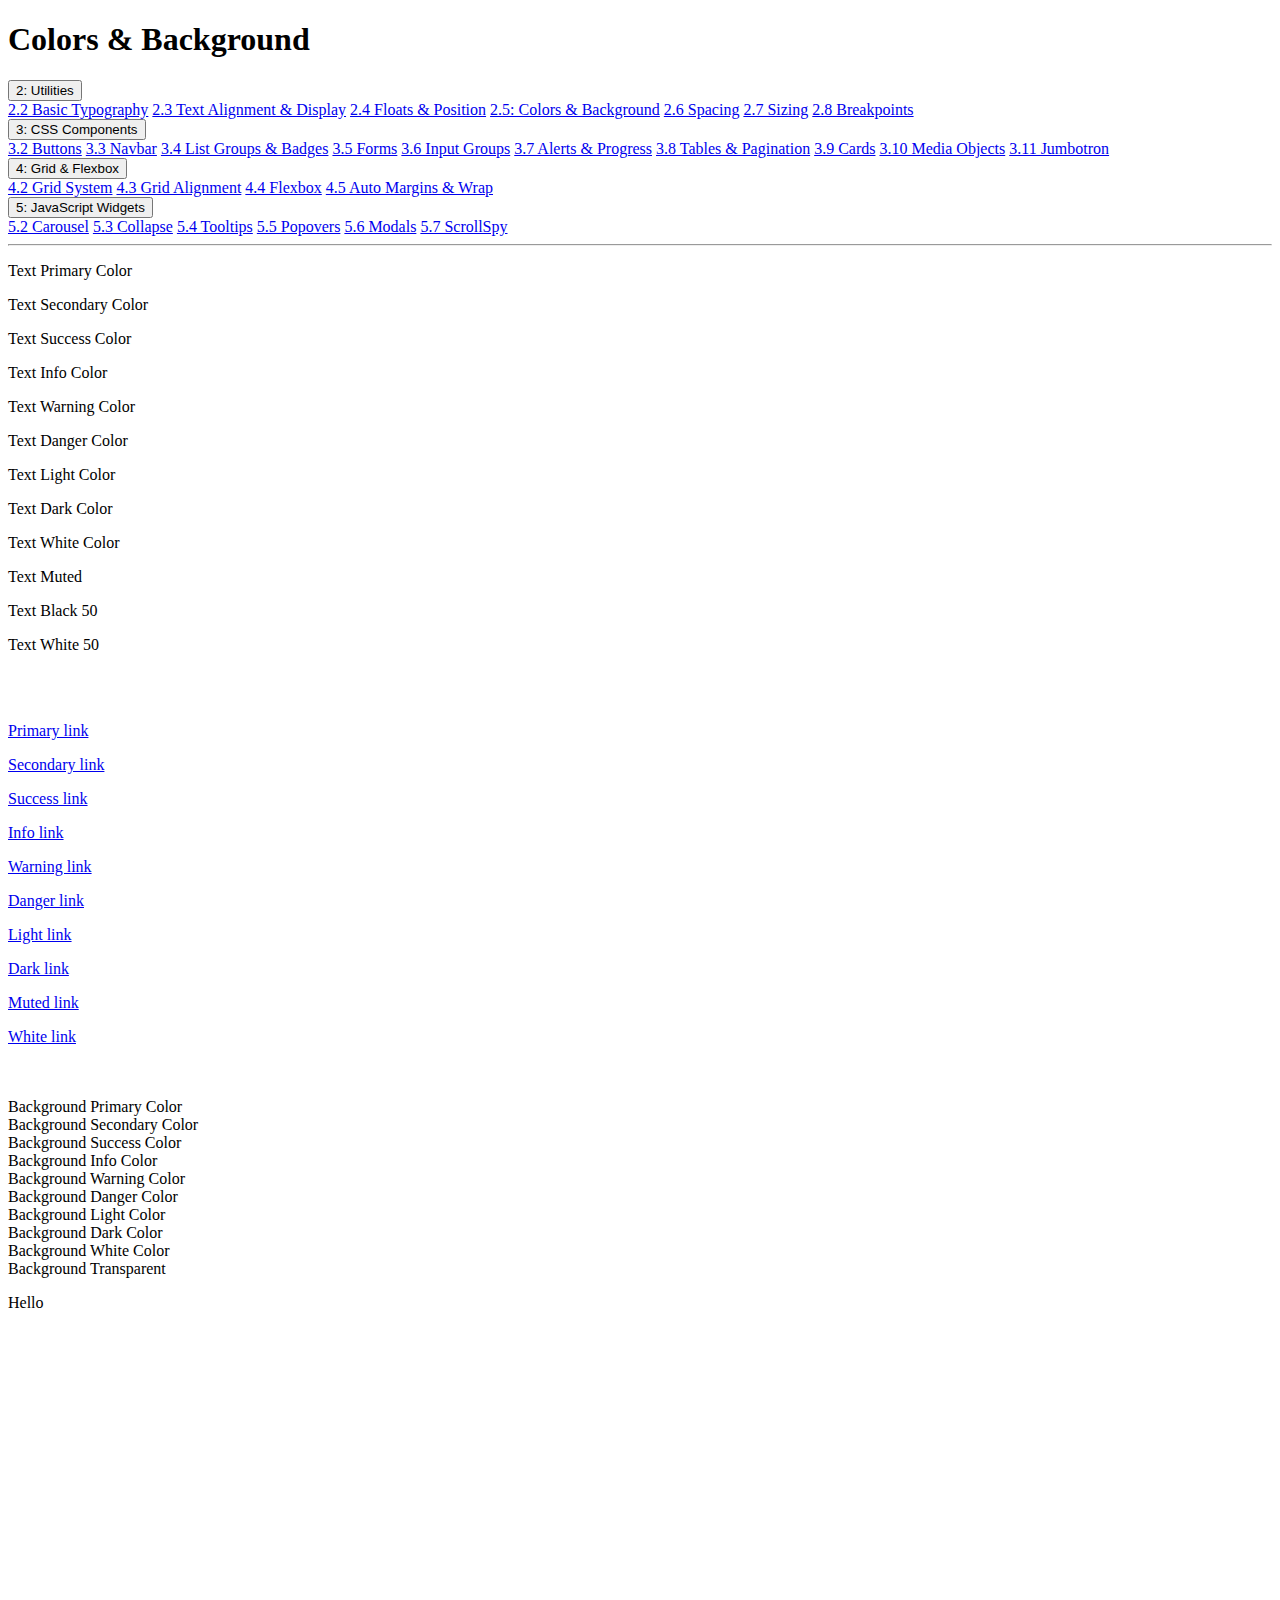
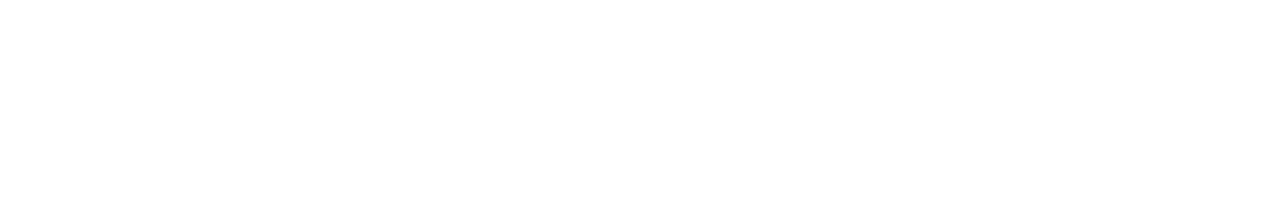
<file: bootstrap_sandbox_final/2_5_colors_background.html>
<!DOCTYPE html>
<html lang="en">
  <head>
    <meta charset="UTF-8" />
    <meta name="viewport" content="width=device-width, initial-scale=1.0" />
    <meta http-equiv="X-UA-Compatible" content="ie=edge" />
    <link
      rel="stylesheet"
      href="https://stackpath.bootstrapcdn.com/bootstrap/4.1.1/css/bootstrap.min.css"
      integrity="sha384-WskhaSGFgHYWDcbwN70/dfYBj47jz9qbsMId/iRN3ewGhXQFZCSftd1LZCfmhktB"
      crossorigin="anonymous"
    />

    <title>Bootstrap Sandbox</title>
  </head>

  <body>
    <header>
      <h1 class="display-3 text-center my-4">Colors & Background</h1>
      <div class="container">
        <div class="row">
          <div class="col-md-3">
            <div class="dropdown">
              <button
                class="btn btn-primary btn-block dropdown-toggle"
                type="button"
                data-toggle="dropdown"
              >
                2: Utilities
              </button>
              <div class="dropdown-menu">
                <a class="dropdown-item" href="2_2_basic_typography.html"
                  >2.2 Basic Typography</a
                >
                <a class="dropdown-item" href="2_3_text_alignment_display.html"
                  >2.3 Text Alignment & Display</a
                >
                <a class="dropdown-item" href="2_4_floats_position.html"
                  >2.4 Floats & Position</a
                >
                <a class="dropdown-item" href="2_5_colors_background.html"
                  >2.5: Colors & Background</a
                >
                <a class="dropdown-item" href="2_6_spacing.html">2.6 Spacing</a>
                <a class="dropdown-item" href="2_7_sizing.html">2.7 Sizing</a>
                <a class="dropdown-item" href="2_8_breakpoints.html"
                  >2.8 Breakpoints</a
                >
              </div>
            </div>
          </div>
          <div class="col-md-3">
            <div class="dropdown">
              <button
                class="btn btn-success btn-block dropdown-toggle"
                type="button"
                data-toggle="dropdown"
              >
                3: CSS Components
              </button>
              <div class="dropdown-menu">
                <a class="dropdown-item" href="3_2_buttons.html">3.2 Buttons</a>
                <a class="dropdown-item" href="3_3_navbar.html">3.3 Navbar</a>
                <a class="dropdown-item" href="3_4_list_groups_badges.html"
                  >3.4 List Groups & Badges</a
                >
                <a class="dropdown-item" href="3_5_forms.html">3.5 Forms</a>
                <a class="dropdown-item" href="3_6_input_groups.html"
                  >3.6 Input Groups</a
                >
                <a class="dropdown-item" href="3_7_alerts_progress.html"
                  >3.7 Alerts & Progress</a
                >
                <a class="dropdown-item" href="3_8_tables_pagination.html"
                  >3.8 Tables & Pagination</a
                >
                <a class="dropdown-item" href="3_9_cards.html">3.9 Cards</a>
                <a class="dropdown-item" href="3_10_media_object.html"
                  >3.10 Media Objects</a
                >
                <a class="dropdown-item" href="3_11_jumbotron.html"
                  >3.11 Jumbotron</a
                >
              </div>
            </div>
          </div>
          <div class="col-md-3">
            <div class="dropdown">
              <button
                class="btn btn-warning btn-block dropdown-toggle"
                type="button"
                data-toggle="dropdown"
              >
                4: Grid & Flexbox
              </button>
              <div class="dropdown-menu">
                <a class="dropdown-item" href="4_2_grid_system.html"
                  >4.2 Grid System</a
                >
                <a class="dropdown-item" href="4_3_grid_alignment.html"
                  >4.3 Grid Alignment</a
                >
                <a class="dropdown-item" href="4_4_flexbox.html">4.4 Flexbox</a>
                <a
                  class="dropdown-item"
                  href="4_5_auto_margins_wrapping_order.html"
                  >4.5 Auto Margins & Wrap</a
                >
              </div>
            </div>
          </div>
          <div class="col-md-3">
            <div class="dropdown">
              <button
                class="btn btn-danger btn-block dropdown-toggle"
                type="button"
                data-toggle="dropdown"
              >
                5: JavaScript Widgets
              </button>
              <div class="dropdown-menu">
                <a class="dropdown-item" href="5_2_carousel.html"
                  >5.2 Carousel</a
                >
                <a class="dropdown-item" href="5_3_collapse.html"
                  >5.3 Collapse</a
                >
                <a class="dropdown-item" href="5_4_tooltips.html"
                  >5.4 Tooltips</a
                >
                <a class="dropdown-item" href="5_5_popovers.html"
                  >5.5 Popovers</a
                >
                <a class="dropdown-item" href="5_6_modals.html">5.6 Modals</a>
                <a class="dropdown-item" href="5_7_scrollspy.html"
                  >5.7 ScrollSpy</a
                >
              </div>
            </div>
          </div>
        </div>
      </div>
      <hr />
    </header>

    <div class="container">
      <!--###################START HERE####################-->

      <!-- TEXT COLORS -->
      <p class="text-primary">Text Primary Color</p>
      <p class="text-secondary">Text Secondary Color</p>
      <p class="text-success">Text Success Color</p>
      <p class="text-info">Text Info Color</p>
      <p class="text-warning">Text Warning Color</p>
      <p class="text-danger">Text Danger Color</p>
      <p class="text-light">Text Light Color</p>
      <p class="text-dark">Text Dark Color</p>
      <p class="text-white">Text White Color</p>
      <p class="text-muted">Text Muted</p>
      <p class="text-black-50">Text Black 50</p>
      <p class="text-white">Text White 50</p>

      <br />
      <br />

      <!-- LINK COLORS -->
      <p>
        <a href="#" class="text-primary">Primary link</a>
      </p>
      <p>
        <a href="#" class="text-secondary">Secondary link</a>
      </p>
      <p>
        <a href="#" class="text-success">Success link</a>
      </p>
      <p>
        <a href="#" class="text-info">Info link</a>
      </p>
      <p>
        <a href="#" class="text-warning">Warning link</a>
      </p>
      <p>
        <a href="#" class="text-danger">Danger link</a>
      </p>
      <p>
        <a href="#" class="text-light">Light link</a>
      </p>
      <p>
        <a href="#" class="text-dark">Dark link</a>
      </p>
      <p>
        <a href="#" class="text-muted">Muted link</a>
      </p>
      <p>
        <a href="#" class="text-white">White link</a>
      </p>

      <br />
      <br />

      <!-- BACKGROUND COLORS -->
      <div class="bg-primary text-white">Background Primary Color</div>
      <div class="bg-secondary">
        Background Secondary Color
      </div>
      <div class="bg-success">Background Success Color</div>
      <div class="bg-info">Background Info Color</div>
      <div class="bg-warning">Background Warning Color</div>
      <div class="bg-danger">Background Danger Color</div>
      <div class="bg-light">Background Light Color</div>
      <div class="bg-dark text-light">Background Dark Color</div>
      <div class="bg-white">Background White Color</div>
      <div class="bg-transparent">
        Background Transparent
      </div>

      <!-- INVISIBLE -->
      <p class="invisible">Hello</p>
    </div>
    <!-- ./container -->
    <div style="margin-top:500px;"></div>

    <script
      src="https://code.jquery.com/jquery-3.3.1.slim.min.js"
      integrity="sha384-q8i/X+965DzO0rT7abK41JStQIAqVgRVzpbzo5smXKp4YfRvH+8abtTE1Pi6jizo"
      crossorigin="anonymous"
    ></script>
    <script
      src="https://cdnjs.cloudflare.com/ajax/libs/popper.js/1.14.3/umd/popper.min.js"
      integrity="sha384-ZMP7rVo3mIykV+2+9J3UJ46jBk0WLaUAdn689aCwoqbBJiSnjAK/l8WvCWPIPm49"
      crossorigin="anonymous"
    ></script>
    <script
      src="https://stackpath.bootstrapcdn.com/bootstrap/4.1.1/js/bootstrap.min.js"
      integrity="sha384-smHYKdLADwkXOn1EmN1qk/HfnUcbVRZyYmZ4qpPea6sjB/pTJ0euyQp0Mk8ck+5T"
      crossorigin="anonymous"
    ></script>
  </body>
</html>
</file>
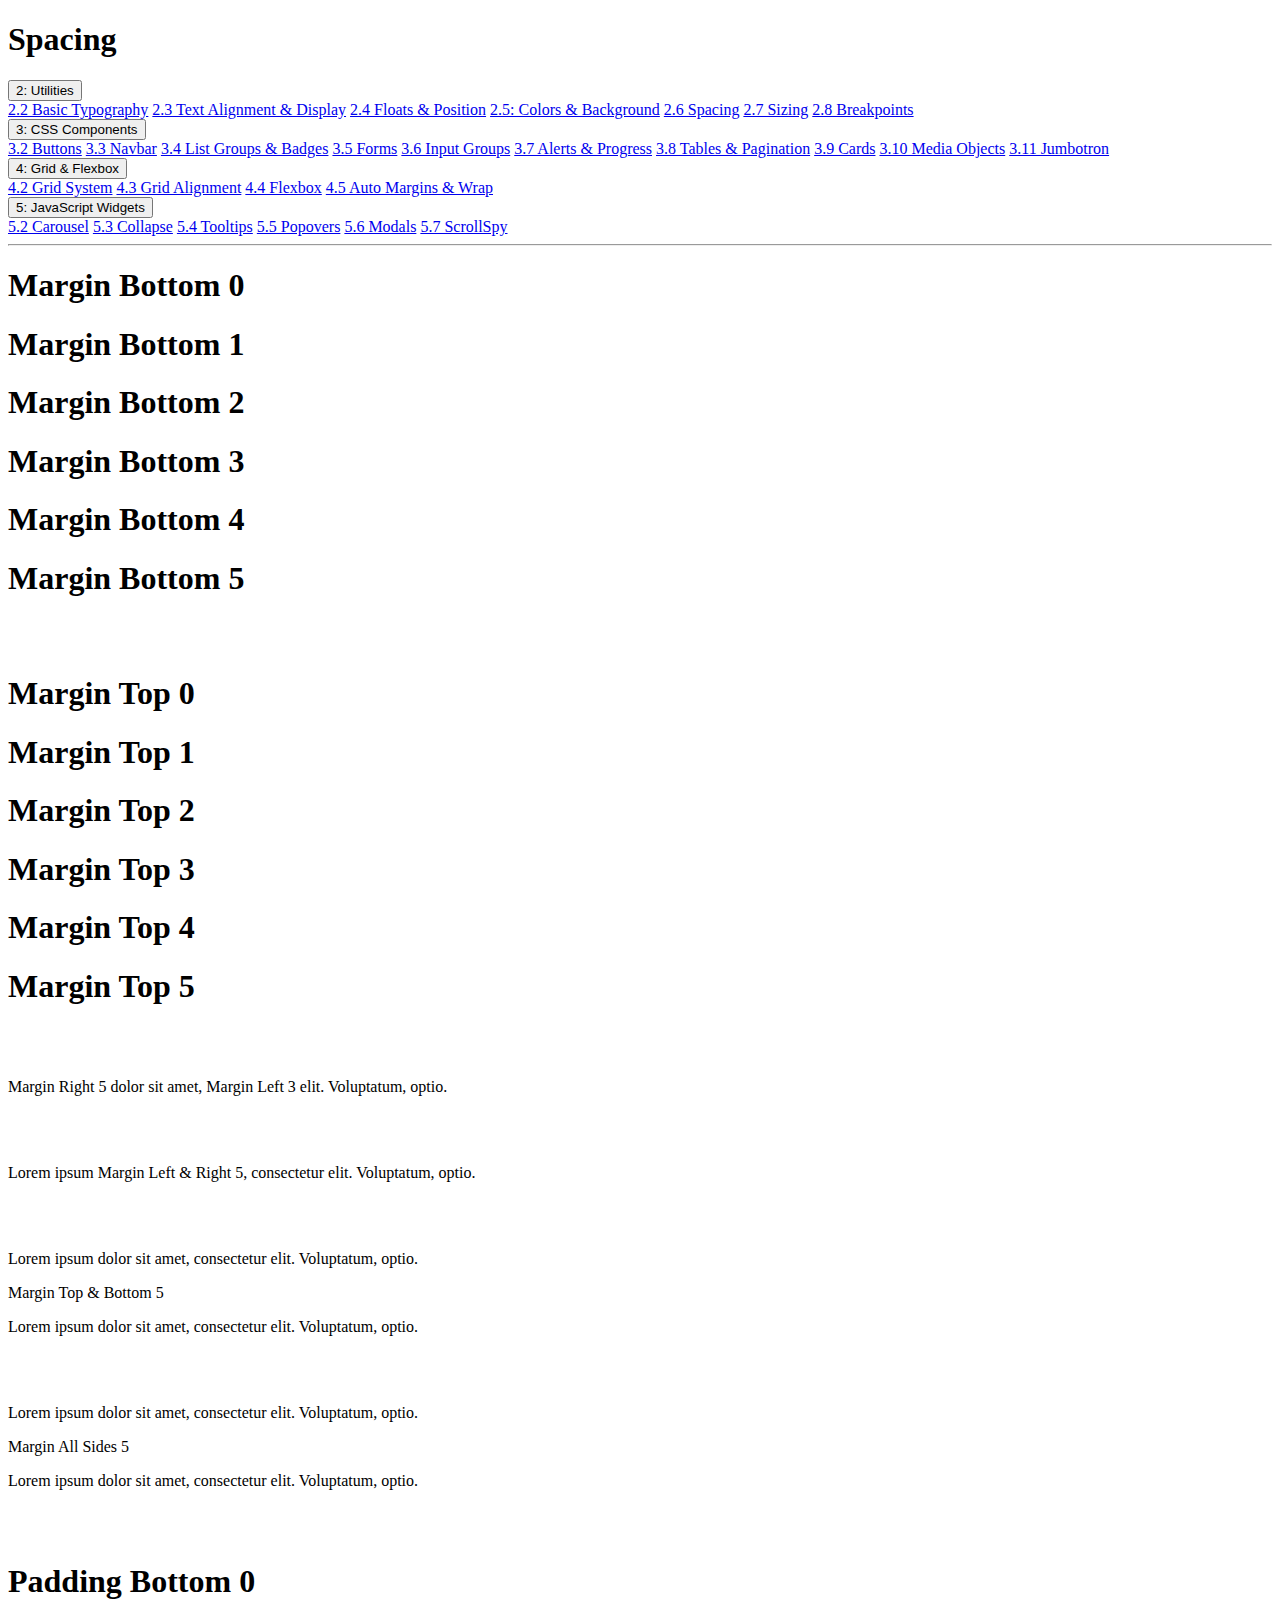
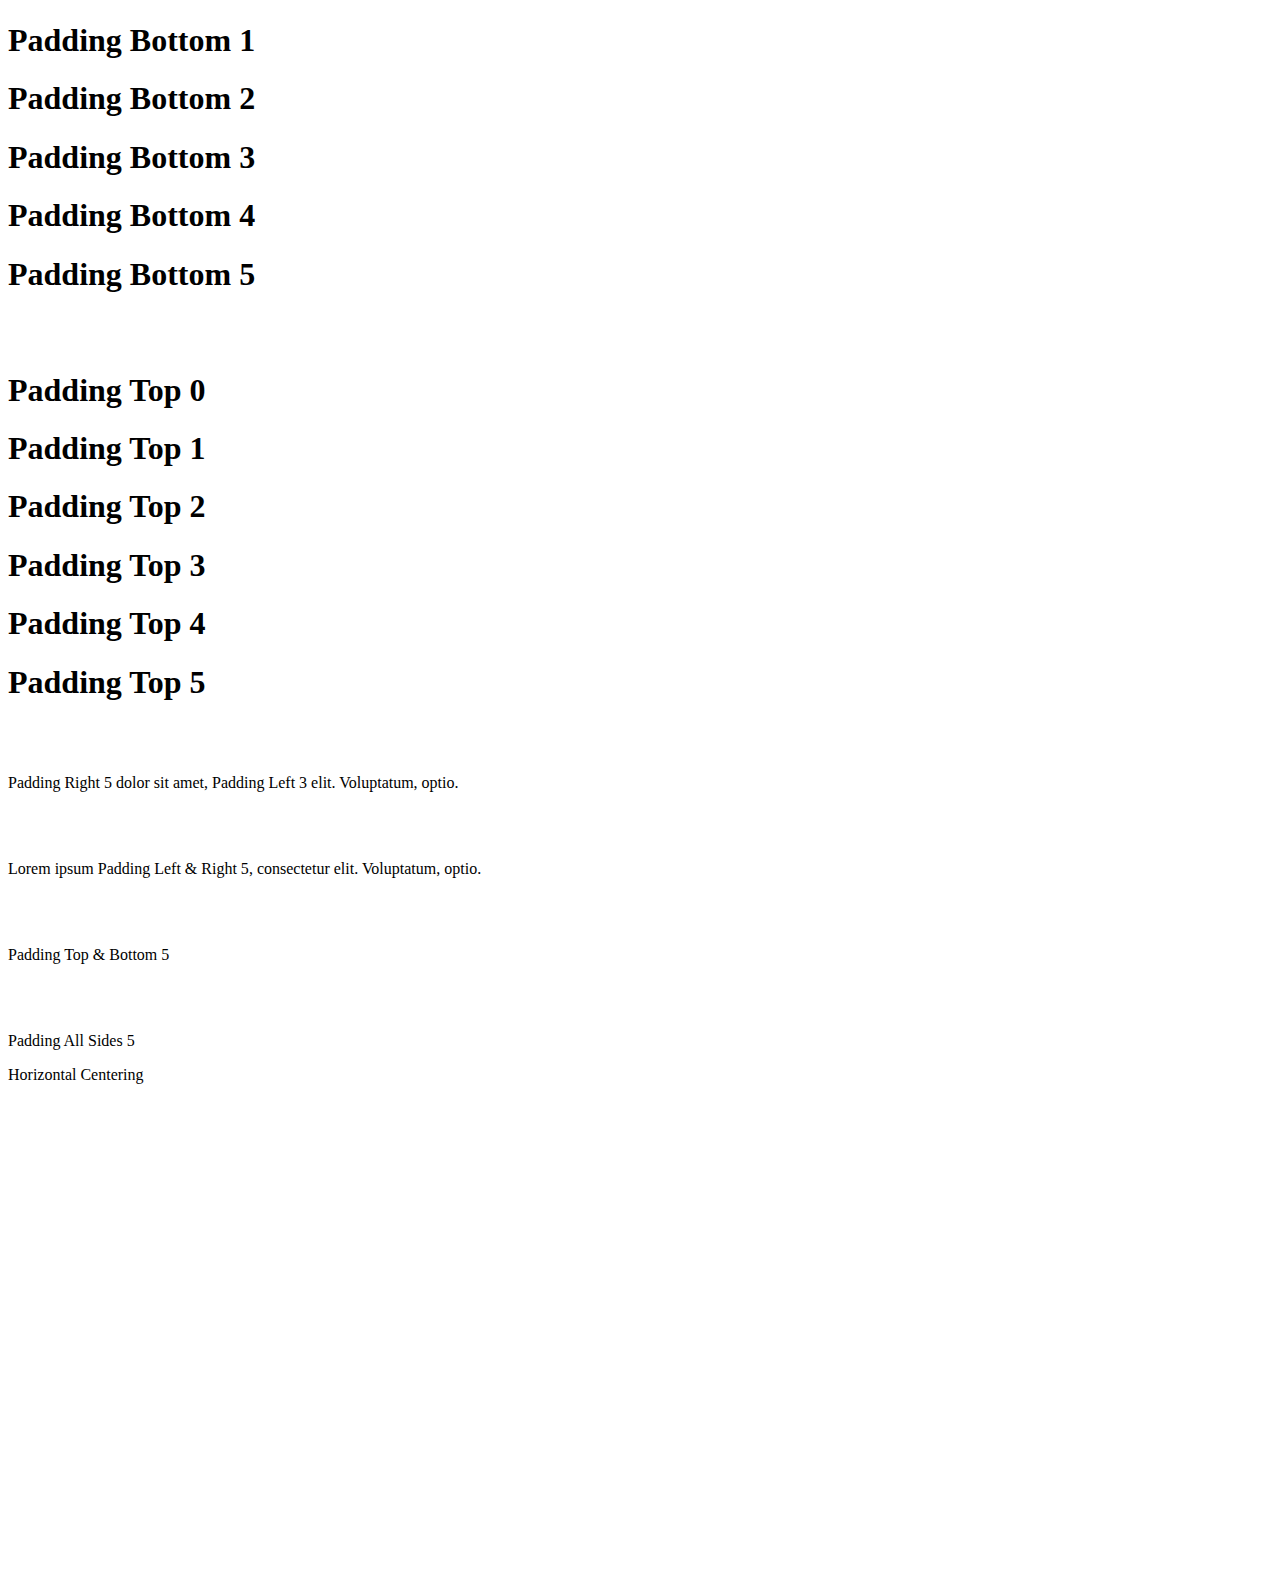
<file: bootstrap_sandbox_final/2_6_spacing.html>
<!DOCTYPE html>
<html lang="en">

<head>
    <meta charset="UTF-8">
    <meta name="viewport" content="width=device-width, initial-scale=1.0">
    <meta http-equiv="X-UA-Compatible" content="ie=edge">
    <link rel="stylesheet" href="https://stackpath.bootstrapcdn.com/bootstrap/4.1.1/css/bootstrap.min.css" integrity="sha384-WskhaSGFgHYWDcbwN70/dfYBj47jz9qbsMId/iRN3ewGhXQFZCSftd1LZCfmhktB"
        crossorigin="anonymous">

    <title>Bootstrap Sandbox</title>
</head>

<body>
    <header>
        <h1 class="display-3 text-center my-4">Spacing</h1>
        <div class="container">
            <div class="row">
                <div class="col-md-3">
                    <div class="dropdown">
                        <button class="btn btn-primary btn-block dropdown-toggle" type="button" data-toggle="dropdown">
                            2: Utilities
                        </button>
                        <div class="dropdown-menu">
                            <a class="dropdown-item" href="2_2_basic_typography.html">2.2 Basic Typography</a>
                            <a class="dropdown-item" href="2_3_text_alignment_display.html">2.3 Text Alignment & Display</a>
                            <a class="dropdown-item" href="2_4_floats_position.html">2.4 Floats & Position</a>
                            <a class="dropdown-item" href="2_5_colors_background.html">2.5: Colors & Background</a>
                            <a class="dropdown-item" href="2_6_spacing.html">2.6 Spacing</a>
                            <a class="dropdown-item" href="2_7_sizing.html">2.7 Sizing</a>
                            <a class="dropdown-item" href="2_8_breakpoints.html">2.8 Breakpoints</a>
                        </div>
                    </div>
                </div>
                <div class="col-md-3">
                    <div class="dropdown">
                        <button class="btn btn-success btn-block dropdown-toggle" type="button" data-toggle="dropdown">
                            3: CSS Components
                        </button>
                        <div class="dropdown-menu">
                            <a class="dropdown-item" href="3_2_buttons.html">3.2 Buttons</a>
                            <a class="dropdown-item" href="3_3_navbar.html">3.3 Navbar</a>
                            <a class="dropdown-item" href="3_4_list_groups_badges.html">3.4 List Groups & Badges</a>
                            <a class="dropdown-item" href="3_5_forms.html">3.5 Forms</a>
                            <a class="dropdown-item" href="3_6_input_groups.html">3.6 Input Groups</a>
                            <a class="dropdown-item" href="3_7_alerts_progress.html">3.7 Alerts & Progress</a>
                            <a class="dropdown-item" href="3_8_tables_pagination.html">3.8 Tables & Pagination</a>
                            <a class="dropdown-item" href="3_9_cards.html">3.9 Cards</a>
                            <a class="dropdown-item" href="3_10_media_object.html">3.10 Media Objects</a>
                            <a class="dropdown-item" href="3_11_jumbotron.html">3.11 Jumbotron</a>
                        </div>
                    </div>
                </div>
                <div class="col-md-3">
                    <div class="dropdown">
                        <button class="btn btn-warning btn-block dropdown-toggle" type="button" data-toggle="dropdown">
                            4: Grid & Flexbox
                        </button>
                        <div class="dropdown-menu">
                            <a class="dropdown-item" href="4_2_grid_system.html">4.2 Grid System</a>
                            <a class="dropdown-item" href="4_3_grid_alignment.html">4.3 Grid Alignment</a>
                            <a class="dropdown-item" href="4_4_flexbox.html">4.4 Flexbox</a>
                            <a class="dropdown-item" href="4_5_auto_margins_wrapping_order.html">4.5 Auto Margins & Wrap</a>
                        </div>
                    </div>
                </div>
                <div class="col-md-3">
                    <div class="dropdown">
                        <button class="btn btn-danger btn-block dropdown-toggle" type="button" data-toggle="dropdown">
                            5: JavaScript Widgets
                        </button>
                        <div class="dropdown-menu">
                            <a class="dropdown-item" href="5_2_carousel.html">5.2 Carousel</a>
                            <a class="dropdown-item" href="5_3_collapse.html">5.3 Collapse</a>
                            <a class="dropdown-item" href="5_4_tooltips.html">5.4 Tooltips</a>
                            <a class="dropdown-item" href="5_5_popovers.html">5.5 Popovers</a>
                            <a class="dropdown-item" href="5_6_modals.html">5.6 Modals</a>
                            <a class="dropdown-item" href="5_7_scrollspy.html">5.7 ScrollSpy</a>
                        </div>
                    </div>
                </div>
            </div>
        </div>
        <hr>
    </header>

    <div class="container">
        <!--###################START HERE####################-->

        <!-- MB MARGIN BOTTOM -->
        <h1 class="mb-0 bg-success">Margin Bottom 0</h1>
        <h1 class="mb-1 bg-success">Margin Bottom 1</h1>
        <h1 class="mb-2 bg-success">Margin Bottom 2</h1>
        <h1 class="mb-3 bg-success">Margin Bottom 3</h1>
        <h1 class="mb-4 bg-success">Margin Bottom 4</h1>
        <h1 class="mb-5 bg-success">Margin Bottom 5</h1>

        <br>
        <br>

        <!-- MT MARGIN TOP -->
        <h1 class="mt-0 bg-success">Margin Top 0</h1>
        <h1 class="mt-1 bg-success">Margin Top 1</h1>
        <h1 class="mt-2 bg-success">Margin Top 2</h1>
        <h1 class="mt-3 bg-success">Margin Top 3</h1>
        <h1 class="mt-4 bg-success">Margin Top 4</h1>
        <h1 class="mt-5 bg-success">Margin Top 5</h1>

        <br>
        <br>

        <!-- ML & MR -->
        <p>
            <span class="mr-5 bg-success">Margin Right 5</span> dolor sit amet,
            <span class="ml-3 bg-success">Margin Left 3 </span> elit. Voluptatum, optio.</p>

        <br>
        <br>

        <!-- MX MARGIN LEFT RIGHT -->
        <p>Lorem ipsum
            <span class="mx-5 bg-success">Margin Left & Right 5</span>, consectetur elit. Voluptatum, optio.</p>

        <br>
        <br>

        <!-- MY  MARGIN TOP BOTTOM -->
        <p>Lorem ipsum dolor sit amet, consectetur elit. Voluptatum, optio.</p>
        <p class="my-5 bg-success">Margin Top & Bottom 5</p>
        <p>Lorem ipsum dolor sit amet, consectetur elit. Voluptatum, optio.</p>

        <br>
        <br>

        <!-- BLANK - ALL SIDES -->
        <p>Lorem ipsum dolor sit amet, consectetur elit. Voluptatum, optio.</p>
        <p class="m-5 bg-success">Margin All Sides 5</p>
        <p>Lorem ipsum dolor sit amet, consectetur elit. Voluptatum, optio.</p>

        <br>
        <br>

        <!-- PB PADDING BOTTOM -->
        <h1 class="pb-0 bg-warning">Padding Bottom 0</h1>
        <h1 class="pb-1 bg-warning">Padding Bottom 1</h1>
        <h1 class="pb-2 bg-warning">Padding Bottom 2</h1>
        <h1 class="pb-3 bg-warning">Padding Bottom 3</h1>
        <h1 class="pb-4 bg-warning">Padding Bottom 4</h1>
        <h1 class="pb-5 bg-warning">Padding Bottom 5</h1>

        <br>
        <br>

        <!-- PT PADDING TOP -->
        <h1 class="pt-0 bg-warning">Padding Top 0</h1>
        <h1 class="pt-1 bg-warning">Padding Top 1</h1>
        <h1 class="pt-2 bg-warning">Padding Top 2</h1>
        <h1 class="pt-3 bg-warning">Padding Top 3</h1>
        <h1 class="pt-4 bg-warning">Padding Top 4</h1>
        <h1 class="pt-5 bg-warning">Padding Top 5</h1>

        <br>
        <br>

        <!-- PL & PR -->
        <p>
            <span class="bg-warning pr-5">Padding Right 5</span> dolor sit amet,
            <span class="bg-warning pl-3">Padding Left 3 </span> elit. Voluptatum, optio.</p>

        <br>
        <br>

        <!-- PX PADDING LEFT RIGHT -->
        <p>Lorem ipsum
            <span class="px-5 bg-warning">Padding Left & Right 5</span>, consectetur elit. Voluptatum, optio.</p>

        <br>
        <br>

        <!-- PY  PADDING TOP BOTTOM -->
        <p class="py-5 bg-warning">Padding Top & Bottom 5</p>

        <br>
        <br>

        <!-- ALL SIDES -->
        <p class="p-3 bg-warning">Padding All Sides 5</p>

        <!-- HORIZONTAL CENTERING -->
        <div class="bg-info mx-auto" style="width: 200px;">
            Horizontal Centering
        </div>

    </div>
    <!-- ./container -->
    <div style="margin-top:500px;"></div>

    <script src="https://code.jquery.com/jquery-3.3.1.slim.min.js" integrity="sha384-q8i/X+965DzO0rT7abK41JStQIAqVgRVzpbzo5smXKp4YfRvH+8abtTE1Pi6jizo"
        crossorigin="anonymous"></script>
    <script src="https://cdnjs.cloudflare.com/ajax/libs/popper.js/1.14.3/umd/popper.min.js" integrity="sha384-ZMP7rVo3mIykV+2+9J3UJ46jBk0WLaUAdn689aCwoqbBJiSnjAK/l8WvCWPIPm49"
        crossorigin="anonymous"></script>
    <script src="https://stackpath.bootstrapcdn.com/bootstrap/4.1.1/js/bootstrap.min.js" integrity="sha384-smHYKdLADwkXOn1EmN1qk/HfnUcbVRZyYmZ4qpPea6sjB/pTJ0euyQp0Mk8ck+5T"
        crossorigin="anonymous"></script>
</body>

</html>

<!--

{property}{sides}-{size}

###PROPERTY
m - for classes that set margin
p - for classes that set padding

###SIDES
t - for classes that set margin-top or padding-top
b - for classes that set margin-bottom or padding-bottom
l - for classes that set margin-left or padding-left
r - for classes that set margin-right or padding-right
x - for classes that set both *-left and *-right
y - for classes that set both *-top and *-bottom
blank - for classes that set a margin or padding on all 4 sides of the element

###SIZE
0 - for classes that eliminate the margin or padding by setting it to 0
1 - (by default) for classes that set the margin or padding to $spacer-x * .25 or $spacer-y * .25
2 - (by default) for classes that set the margin or padding to $spacer-x * .5 or $spacer-y * .5
3 - (by default) for classes that set the margin or padding to $spacer-x or $spacer-y
4 - (by default) for classes that set the margin or padding to $spacer-x * 1.5 or $spacer-y * 1.5
5 - (by default) for classes that set the margin or padding to $spacer-x * 3 or $spacer-y * 3


.mt-0 {
  margin-top: 0 !important;
}

.ml-1 {
  margin-left: ($spacer-x * .25) !important;
}

.px-2 {
  padding-left: ($spacer-x * .5) !important;
  padding-right: ($spacer-x * .5) !important;
}

.p-3 {
  padding: $spacer-y $spacer-x !important;
}
-->
</file>
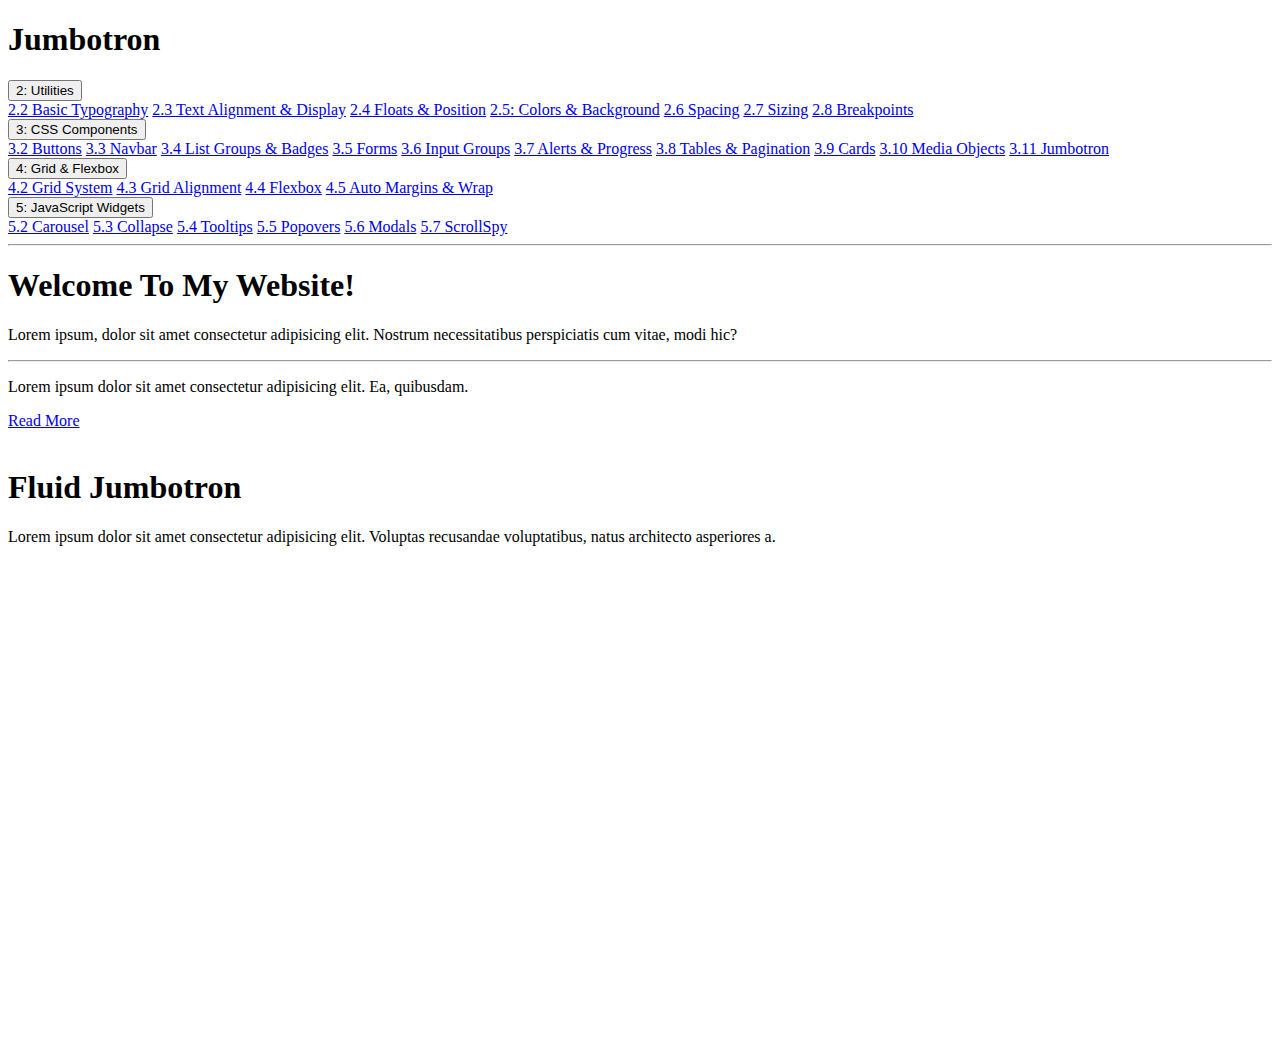
<file: bootstrap_sandbox_final/3_11_jumbotron.html>
<!DOCTYPE html>
<html lang="en">

<head>
  <meta charset="UTF-8">
  <meta name="viewport" content="width=device-width, initial-scale=1.0">
  <meta http-equiv="X-UA-Compatible" content="ie=edge">
  <link rel="stylesheet" href="https://stackpath.bootstrapcdn.com/bootstrap/4.1.1/css/bootstrap.min.css" integrity="sha384-WskhaSGFgHYWDcbwN70/dfYBj47jz9qbsMId/iRN3ewGhXQFZCSftd1LZCfmhktB"
    crossorigin="anonymous">

  <title>Bootstrap Sandbox</title>
</head>

<body>
  <header>
    <h1 class="display-3 text-center my-4">Jumbotron</h1>
    <div class="container">
      <div class="row">
        <div class="col-md-3">
          <div class="dropdown">
            <button class="btn btn-primary btn-block dropdown-toggle" type="button" data-toggle="dropdown">
              2: Utilities
            </button>
            <div class="dropdown-menu">
              <a class="dropdown-item" href="2_2_basic_typography.html">2.2 Basic Typography</a>
              <a class="dropdown-item" href="2_3_text_alignment_display.html">2.3 Text Alignment & Display</a>
              <a class="dropdown-item" href="2_4_floats_position.html">2.4 Floats & Position</a>
              <a class="dropdown-item" href="2_5_colors_background.html">2.5: Colors & Background</a>
              <a class="dropdown-item" href="2_6_spacing.html">2.6 Spacing</a>
              <a class="dropdown-item" href="2_7_sizing.html">2.7 Sizing</a>
              <a class="dropdown-item" href="2_8_breakpoints.html">2.8 Breakpoints</a>
            </div>
          </div>
        </div>
        <div class="col-md-3">
          <div class="dropdown">
            <button class="btn btn-success btn-block dropdown-toggle" type="button" data-toggle="dropdown">
              3: CSS Components
            </button>
            <div class="dropdown-menu">
              <a class="dropdown-item" href="3_2_buttons.html">3.2 Buttons</a>
              <a class="dropdown-item" href="3_3_navbar.html">3.3 Navbar</a>
              <a class="dropdown-item" href="3_4_list_groups_badges.html">3.4 List Groups & Badges</a>
              <a class="dropdown-item" href="3_5_forms.html">3.5 Forms</a>
              <a class="dropdown-item" href="3_6_input_groups.html">3.6 Input Groups</a>
              <a class="dropdown-item" href="3_7_alerts_progress.html">3.7 Alerts & Progress</a>
              <a class="dropdown-item" href="3_8_tables_pagination.html">3.8 Tables & Pagination</a>
              <a class="dropdown-item" href="3_9_cards.html">3.9 Cards</a>
              <a class="dropdown-item" href="3_10_media_object.html">3.10 Media Objects</a>
              <a class="dropdown-item" href="3_11_jumbotron.html">3.11 Jumbotron</a>
            </div>
          </div>
        </div>
        <div class="col-md-3">
          <div class="dropdown">
            <button class="btn btn-warning btn-block dropdown-toggle" type="button" data-toggle="dropdown">
              4: Grid & Flexbox
            </button>
            <div class="dropdown-menu">
              <a class="dropdown-item" href="4_2_grid_system.html">4.2 Grid System</a>
              <a class="dropdown-item" href="4_3_grid_alignment.html">4.3 Grid Alignment</a>
              <a class="dropdown-item" href="4_4_flexbox.html">4.4 Flexbox</a>
              <a class="dropdown-item" href="4_5_auto_margins_wrapping_order.html">4.5 Auto Margins & Wrap</a>
            </div>
          </div>
        </div>
        <div class="col-md-3">
          <div class="dropdown">
            <button class="btn btn-danger btn-block dropdown-toggle" type="button" data-toggle="dropdown">
              5: JavaScript Widgets
            </button>
            <div class="dropdown-menu">
              <a class="dropdown-item" href="5_2_carousel.html">5.2 Carousel</a>
              <a class="dropdown-item" href="5_3_collapse.html">5.3 Collapse</a>
              <a class="dropdown-item" href="5_4_tooltips.html">5.4 Tooltips</a>
              <a class="dropdown-item" href="5_5_popovers.html">5.5 Popovers</a>
              <a class="dropdown-item" href="5_6_modals.html">5.6 Modals</a>
              <a class="dropdown-item" href="5_7_scrollspy.html">5.7 ScrollSpy</a>
            </div>
          </div>
        </div>
      </div>
    </div>
    <hr>
  </header>

  <div class="container">
    <!--#####################START HERE######################-->

    <!-- JUMBOTRON -->
    <div class="jumbotron text-center">
      <h1 class="display-4">Welcome To My Website!</h1>
      <p class="lead">Lorem ipsum, dolor sit amet consectetur adipisicing elit. Nostrum necessitatibus perspiciatis cum vitae, modi hic?</p>
      <hr>
      <p>Lorem ipsum dolor sit amet consectetur adipisicing elit. Ea, quibusdam.</p>
      <a class="btn btn-primary btn-lg" href="#" role="button">Read More</a>
    </div>

    <br>


  </div>
  <!-- ./container -->

  <!-- FLUID JUMBOTRON -->
  <div class="jumbotron jumbotron-fluid">
    <div class="container">
      <h1 class="display-4">Fluid Jumbotron</h1>
      <p class="lead">Lorem ipsum dolor sit amet consectetur adipisicing elit. Voluptas recusandae voluptatibus, natus architecto asperiores
        a.
      </p>
    </div>
  </div>
  <div style="margin-top:500px;"></div>

  <script src="https://code.jquery.com/jquery-3.3.1.slim.min.js" integrity="sha384-q8i/X+965DzO0rT7abK41JStQIAqVgRVzpbzo5smXKp4YfRvH+8abtTE1Pi6jizo"
    crossorigin="anonymous"></script>
  <script src="https://cdnjs.cloudflare.com/ajax/libs/popper.js/1.14.3/umd/popper.min.js" integrity="sha384-ZMP7rVo3mIykV+2+9J3UJ46jBk0WLaUAdn689aCwoqbBJiSnjAK/l8WvCWPIPm49"
    crossorigin="anonymous"></script>
  <script src="https://stackpath.bootstrapcdn.com/bootstrap/4.1.1/js/bootstrap.min.js" integrity="sha384-smHYKdLADwkXOn1EmN1qk/HfnUcbVRZyYmZ4qpPea6sjB/pTJ0euyQp0Mk8ck+5T"
    crossorigin="anonymous"></script>
</body>

</html>
</file>
<file: mizuxe/css/style.css>
body {
  margin-top: 105px; }

.navbar {
  box-shadow: 2px 2px 5px #3292a6;
  opacity: 0.9;
  background: #fff; }
  .navbar .nav-item {
    font-size: 1.4rem;
    padding-right: 1.4rem; }

#showcase {
  position: relative;
  background: url("../img/mountains.jpg");
  min-height: 600px; }
  #showcase .primary-overlay {
    background: rgba(50, 146, 166, 0.8);
    position: absolute;
    top: 0;
    left: 0;
    width: 100%;
    height: 100%; }

.info-header {
  width: 50%;
  margin: auto;
  border-bottom: 1px #ddd solid; }

#authors img {
  margin-top: -50px; }
#authors .card:hover {
  background: #3292a6;
  color: #fff; }
#authors .fab {
  color: #fff; }

@media (max-width: 768px) {
  #showcase {
    min-height: 500px; }
    #showcase h1 {
      font-size: 4rem; }

  .mb-resp {
    margin-bottom: 1rem; } }
</file>
<file: mizuxe_learn/css/style.css>
body {
  margin-top: 80px; }

.navbar {
  box-shadow: 2px 2px 15px #3292a6;
  opacity: 0.9;
  background: #fff; }
  .navbar .nav-item {
    font-size: 1.4rem;
    padding-right: 1.4rem; }

#showcase {
  position: relative;
  background: url("../img/mountains.jpg");
  min-height: 600px; }
  #showcase .primary-overlay {
    background: rgba(50, 146, 166, 0.8);
    position: absolute;
    top: 0;
    left: 0;
    width: 100%;
    height: 100%; }

.info-header {
  width: 50%;
  margin: auto;
  border-bottom: 1px #ddd solid; }

#authors img {
  margin-top: -50px; }
#authors .card:hover {
  background: #3292a6;
  color: #fff; }
#authors .fab {
  color: #fff; }

@media (max-width: 768px) {
  #showcase {
    min-height: 500px; }
    #showcase h1 {
      font-size: 4rem; }

  .mb-resp {
    margin-bottom: 1rem; } }
/* Animation 
https://codepen.io/themechills/pen/dMamgG?__cf_chl_jschl_tk__=[base64]

how to use

<div class="animated animatedFadeInUp fadeInUp">
</div>
*/
@keyframes fadeInUp {
  from {
    transform: translate3d(0, 40px, 0); }
  to {
    transform: translate3d(0, 0, 0);
    opacity: 1; } }
@-webkit-keyframes fadeInUp {
  from {
    transform: translate3d(0, 40px, 0); }
  to {
    transform: translate3d(0, 0, 0);
    opacity: 1; } }
.animated {
  animation-duration: 1s;
  animation-fill-mode: both;
  -webkit-animation-duration: 1s;
  -webkit-animation-fill-mode: both; }

.animatedFadeInUp {
  opacity: 0; }

.fadeInUp {
  opacity: 0;
  animation-name: fadeInUp;
  -webkit-animation-name: fadeInUp; }
</file>
<file: originalExamples/looplab/css/style.css>
body {
  background: #333;
  color: #fff;
}

.navbar {
  border-bottom: #008ed6 3px solid;
  opacity: 0.8;
}

#home-section {
  background: url(../img/home.jpg);
  background-repeat: no-repeat;
  background-size: cover;
  background-attachment: fixed;
  min-height: 700px;
}

#home-section .dark-overlay {
  position: absolute;
  top: 0;
  left: 0;
  width: 100%;
  min-height: 700px;
  background: rgba(0, 0, 0, 0.7);
}

#home-section .home-inner {
  padding-top: 150px;
}

#home-section .card-form {
  opacity: 0.8;
}

#home-section .fas,
#create-section .fas {
  color: #008ed6;
  background: #fff;
  padding: 5px;
  border-radius: 5px;
}

#explore-section .fas,
#share-section .fas {
  background: #333;
  color: #fff;
  padding: 5px;
  border-radius: 5px;
}
</file>
